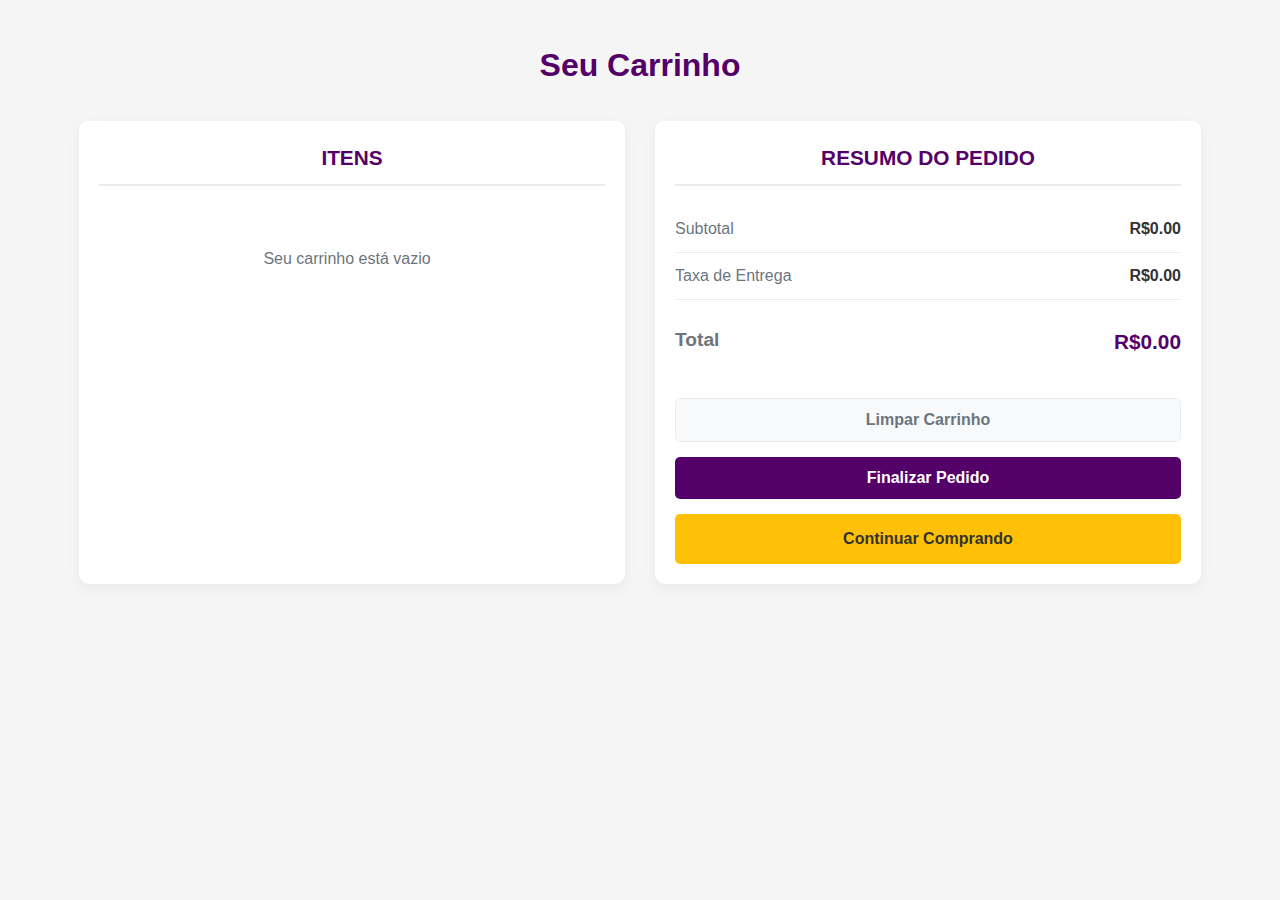
<file: carrinho.html>
<!DOCTYPE html>
<html lang="pt-br">

<head>
    <meta charset="UTF-8">
    <meta name="viewport" content="width=device-width, initial-scale=1.0">
    <title>Carrinho - Fox Açaí</title>
    <link rel="stylesheet" href="/css/style.css">
    <style>
        :root {
            --primary-color: rgb(84, 0, 105);
            --secondary-color: #f8f9fa;
            --accent-color: #ffc107;
            --text-color: #333;
            --gray-color: #6c757d;
            --light-gray: #e9ecef;
        }

        * {
            margin: 0;
            padding: 0;
            box-sizing: border-box;
            font-family: 'Segoe UI', Tahoma, Geneva, Verdana, sans-serif;
        }

        body {
            background-color: #f5f5f5;
            color: var(--text-color);
            line-height: 1.6;
        }

        .container {
            max-width: 1200px;
            margin: 0 auto;
            padding: 0 15px;
        }

        /* Header */
        .cart-header {
            background-color: white;
            box-shadow: 0 2px 10px rgba(0, 0, 0, 0.1);
            padding: 15px 0;
            position: sticky;
            top: 0;
            z-index: 1000;
        }

        .header-content {
            display: flex;
            justify-content: space-between;
            align-items: center;
        }

        .logo {
            font-size: 1.5rem;
            font-weight: bold;
            color: var(--primary-color);
            text-decoration: none;
        }

        .logo img {
            height: 50px;
        }

        .nav-links {
            display: flex;
            gap: 20px;
        }

        .nav-links a {
            color: var(--text-color);
            text-decoration: none;
            font-weight: 500;
            padding: 5px 10px;
            border-radius: 4px;
            transition: all 0.3s ease;
        }

        .nav-links a:hover {
            background-color: var(--light-gray);
        }

        .nav-links .active {
            color: var(--primary-color);
            background-color: rgba(84, 0, 105, 0.1);
        }

        /* Cart Page */
        .cart-page {
            padding: 40px 0;
            min-height: calc(100vh - 150px);
        }

        .cart-title {
            text-align: center;
            margin-bottom: 30px;
            color: var(--primary-color);
            font-size: 2rem;
        }

        .cart-container {
            display: flex;
            flex-wrap: wrap;
            gap: 30px;
        }

        .cart-items-section {
            flex: 1;
            min-width: 300px;
            background: white;
            border-radius: 10px;
            box-shadow: 0 5px 15px rgba(0, 0, 0, 0.05);
            padding: 20px;
        }

        .cart-summary-section {
            flex: 1;
            min-width: 300px;
            background: white;
            border-radius: 10px;
            box-shadow: 0 5px 15px rgba(0, 0, 0, 0.05);
            padding: 20px;
        }

        .section-title {
            font-size: 1.3rem;
            margin-bottom: 20px;
            padding-bottom: 10px;
            border-bottom: 2px solid var(--light-gray);
            color: var(--primary-color);
        }

        /* Cart Items */
        .cart-items {
            max-height: 400px;
            overflow-y: auto;
            padding-right: 10px;
        }

        .cart-item {
            display: flex;
            justify-content: space-between;
            padding: 15px 0;
            border-bottom: 1px solid var(--light-gray);
        }

        .cart-item:last-child {
            border-bottom: none;
        }

        .item-info {
            flex: 1;
        }

        .item-name {
            font-weight: 600;
            margin-bottom: 5px;
        }

        .item-size {
            color: var(--gray-color);
            font-size: 0.9rem;
            margin-bottom: 5px;
        }

        .item-description {
            font-size: 0.9rem;
            color: var(--gray-color);
            margin-top: 5px;
            white-space: pre-wrap;
        }

        .item-right {
            display: flex;
            flex-direction: column;
            align-items: flex-end;
        }

        .item-price {
            font-weight: 600;
            color: var(--primary-color);
            margin-bottom: 10px;
        }

        .item-remove {
            background: none;
            border: none;
            color: #dc3545;
            cursor: pointer;
            font-size: 1.2rem;
            width: 30px;
            height: 30px;
            display: flex;
            align-items: center;
            justify-content: center;
            border-radius: 50%;
            transition: all 0.3s ease;
        }

        .item-remove:hover {
            background-color: rgba(220, 53, 69, 0.1);
        }

        .empty-cart {
            text-align: center;
            padding: 40px 0;
            color: var(--gray-color);
        }

        /* Cart Summary */
        .summary-row {
            display: flex;
            justify-content: space-between;
            padding: 10px 0;
            border-bottom: 1px solid var(--light-gray);
        }

        .summary-row:last-child {
            border-bottom: none;
            font-weight: 700;
            font-size: 1.2rem;
            margin-top: 10px;
            padding-top: 15px;
        }

        .summary-label {
            color: var(--gray-color);
        }

        .summary-value {
            font-weight: 600;
        }

        .total-price {
            color: var(--primary-color);
            font-size: 1.3rem;
        }

        .cart-actions {
            margin-top: 30px;
            display: flex;
            flex-direction: column;
            gap: 15px;
        }

        .action-btn {
            padding: 12px 20px;
            border: none;
            border-radius: 5px;
            font-weight: 600;
            font-size: 1rem;
            cursor: pointer;
            transition: all 0.3s ease;
            text-align: center;
            text-decoration: none;
        }

        .clear-cart {
            background-color: #f8f9fa;
            color: var(--gray-color);
            border: 1px solid var(--light-gray);
        }

        .clear-cart:hover {
            background-color: #e9ecef;
        }

        .checkout {
            background-color: var(--primary-color);
            color: white;
        }

        .checkout:hover {
            background-color: rgb(64, 0, 80);
        }

        .continue-shopping {
            background-color: var(--accent-color);
            color: var(--text-color);
        }

        .continue-shopping:hover {
            background-color: #e0a800;
        }

        /* Modal de informações do cliente */
        .customer-info-modal {
            position: fixed;
            top: 0;
            left: 0;
            width: 100%;
            height: 100%;
            background-color: rgba(0, 0, 0, 0.5);
            display: flex;
            justify-content: center;
            align-items: center;
            z-index: 2000;
            display: none;
        }

        .customer-info-modal.active {
            display: flex;
        }

        .customer-info-content {
            background-color: white;
            padding: 30px;
            border-radius: 10px;
            width: 90%;
            max-width: 500px;
            max-height: 90vh;
            overflow-y: auto;
            position: relative;
        }

        .customer-info-header {
            display: flex;
            justify-content: space-between;
            align-items: center;
            margin-bottom: 20px;
        }

        .customer-info-header h3 {
            color: var(--primary-color);
            margin: 0;
        }

        .close-customer-info {
            font-size: 24px;
            cursor: pointer;
            color: var(--gray-color);
        }

        .form-group {
            margin-bottom: 20px;
        }

        .form-group label {
            display: block;
            margin-bottom: 8px;
            font-weight: 500;
        }

        .form-group input,
        .form-group select,
        .form-group textarea {
            width: 100%;
            padding: 12px;
            border: 1px solid #ddd;
            border-radius: 5px;
            font-size: 1rem;
        }

        .form-group textarea {
            min-height: 100px;
            resize: vertical;
        }

        .payment-options {
            display: flex;
            flex-wrap: wrap;
            gap: 15px;
            margin-top: 10px;
        }

        .payment-options label {
            display: flex;
            align-items: center;
            gap: 5px;
            font-weight: normal;
        }

        .order-type-options {
            display: flex;
            gap: 10px;
            margin-top: 5px;
        }

        .order-type-btn {
            flex: 1;
            padding: 10px;
            border: 2px solid #ddd;
            background-color: #f9f9f9;
            border-radius: 5px;
            cursor: pointer;
            font-weight: bold;
            text-align: center;
            transition: all 0.3s ease;
        }

        .order-type-btn.active {
            background-color: var(--primary-color);
            color: white;
            border-color: var(--primary-color);
        }

        .order-type-btn.delivery-active {
            background-color: rgb(84, 0, 105);
            color: white;
            border-color: rgb(84, 0, 105);
        }

        .order-type-btn.pickup-active {
            background-color: rgb(84, 0, 105);
            color: white;
            border-color: rgb(84, 0, 105);
        }

        .submit-btn {
            background-color: var(--primary-color);
            color: white;
            border: none;
            padding: 12px 20px;
            border-radius: 5px;
            font-size: 1rem;
            font-weight: 600;
            cursor: pointer;
            width: 100%;
            transition: all 0.3s ease;
        }

        .submit-btn:hover {
            background-color: rgb(64, 0, 80);
        }

        .overlay {
            position: fixed;
            top: 0;
            left: 0;
            width: 100%;
            height: 100%;
            background-color: rgba(0, 0, 0, 0.5);
            display: none;
            z-index: 1500;
        }

        .overlay.active {
            display: block;
        }

        /* Footer */
        .cart-footer {
            background-color: white;
            padding: 20px 0;
            text-align: center;
            border-top: 1px solid var(--light-gray);
            margin-top: 40px;
        }

        .footer-content {
            color: var(--gray-color);
            font-size: 0.9rem;
        }

        /* Responsividade */
        @media (max-width: 768px) {
            .cart-container {
                flex-direction: column;
            }

            .cart-items-section,
            .cart-summary-section {
                width: 100%;
            }

            .header-content {
                flex-direction: column;
                gap: 15px;
            }

            .nav-links {
                justify-content: center;
            }
        }
    </style>
</head>

<body>

    <!-- Cart Page -->
    <main class="cart-page">
        <div class="container">
            <h1 class="cart-title">Seu Carrinho</h1>

            <div class="cart-container">
                <!-- Seção de Itens -->
                <section class="cart-items-section">
                    <h2 class="section-title">Itens</h2>
                    <div class="cart-items">
                        <!-- Itens serão renderizados dinamicamente aqui -->
                    </div>
                </section>

                <!-- Seção de Resumo -->
                <section class="cart-summary-section">
                    <h2 class="section-title">Resumo do Pedido</h2>

                    <div class="summary-details">
                        <div class="summary-row">
                            <span class="summary-label">Subtotal</span>
                            <span class="summary-value" id="subtotal">R$0,00</span>
                        </div>
                        <div class="summary-row">
                            <span class="summary-label">Taxa de Entrega</span>
                            <span class="summary-value" id="delivery-fee">R$0,00</span>
                        </div>
                        <div class="summary-row">
                            <span class="summary-label">Total</span>
                            <span class="summary-value total-price" id="total">R$0,00</span>
                        </div>
                    </div>

                    <div class="cart-actions">
                        <button class="action-btn clear-cart">Limpar Carrinho</button>
                        <button class="action-btn checkout">Finalizar Pedido</button>
                        <a href="index.html" class="action-btn continue-shopping">Continuar Comprando</a>
                    </div>
                </section>
            </div>
        </div>
    </main>

    <!-- Modal de Informações do Cliente -->
    <div class="customer-info-modal">
        <div class="customer-info-content">
            <div class="customer-info-header">
                <h3 id="info-modal-title">INFORMAÇÕES PARA ENTREGA</h3>
                <span class="close-customer-info">&times;</span>
            </div>

            <form id="customer-info-form">
                <!-- Tipo de Pedido -->
                <div class="form-group">
                    <label>Tipo de Pedido</label>
                    <div class="order-type-options">
                        <button type="button" class="order-type-btn active delivery-active"
                            data-type="delivery">Entrega</button>
                        <button type="button" class="order-type-btn" data-type="pickup">Retirada</button>
                    </div>
                </div>

                <!-- Campos para Entrega -->
                <div id="delivery-fields">
                    <div class="form-group">
                        <label for="customer-address">Endereço Completo</label>
                        <input type="text" id="customer-address" required>
                    </div>

                    <div class="form-group">
                        <label for="customer-neighborhood">Bairro</label>
                        <input type="text" id="customer-neighborhood" required>
                    </div>

                    <div class="form-group">
                        <label>Local de Entrega</label>
                        <div class="payment-entrega">
                            <label><input type="radio" name="entrega" value="Macau" required> Macau</label>
                            <label><input type="radio" name="entrega" value="I ilha"> I ilha</label>
                            <label><input type="radio" name="entrega" value="II ilha"> II ilha</label>
                        </div>
                    </div>
                </div>

                <!-- Informações Gerais -->
                <div class="form-group">
                    <label for="customer-name">Nome Completo</label>
                    <input type="text" id="customer-name" required>
                </div>

                <div class="form-group">
                    <label for="customer-phone">Telefone</label>
                    <input type="tel" id="customer-phone" required>
                </div>

                <div class="form-group">
                    <label>Forma de Pagamento</label>
                    <div class="payment-options">
                        <label><input type="radio" name="payment" value="Dinheiro" required> Dinheiro</label>
                        <label><input type="radio" name="payment" value="Pix"> Pix</label>
                        <label><input type="radio" name="payment" value="Cartão de Crédito"> Cartão de Crédito</label>
                        <label><input type="radio" name="payment" value="Cartão de Débito"> Cartão de Débito</label>
                    </div>
                </div>

                <div class="form-group">
                    <label for="customer-notes">Observações</label>
                    <textarea id="customer-notes"></textarea>
                </div>

                <button type="submit" class="submit-btn">Enviar Pedido via WhatsApp</button>
            </form>
        </div>
    </div>

    </body>
    <script src="/js/script.js"></script>
    <script>
        document.addEventListener('DOMContentLoaded', function () {
            // Elementos da página
            const cartItemsContainer = document.querySelector('.cart-items');
            const subtotalElement = document.getElementById('subtotal');
            const deliveryFeeElement = document.getElementById('delivery-fee');
            const totalElement = document.getElementById('total');
            const clearCartBtn = document.querySelector('.clear-cart');
            const checkoutBtn = document.querySelector('.checkout');
            const customerInfoModal = document.querySelector('.customer-info-modal');
            const closeCustomerInfo = document.querySelector('.close-customer-info');
            const overlay = document.querySelector('.overlay');
            const customerInfoForm = document.getElementById('customer-info-form');
            const infoModalTitle = document.getElementById('info-modal-title');
            const deliveryFields = document.getElementById('delivery-fields');
            const orderTypeButtons = document.querySelectorAll('.order-type-btn');

            // Dados do carrinho
            let cart = JSON.parse(localStorage.getItem('cart')) || [];
            let deliveryFee = 0;
            let orderType = 'delivery'; // Padrão: entrega

            // Renderizar itens do carrinho
            renderCartItems();
            updateCartTotals();

            // Limpar carrinho
            clearCartBtn.addEventListener('click', function () {
                cart = [];
                deliveryFee = 0;
                saveCart();
                renderCartItems();
                updateCartTotals();
            });

            // Finalizar pedido
            checkoutBtn.addEventListener('click', function () {
                if (cart.length === 0) {
                    alert('Seu carrinho está vazio!');
                    return;
                }

                // Mostrar modal de informações do cliente
                customerInfoModal.classList.add('active');
                overlay.classList.add('active');
                setOrderType('delivery');
            });

            // Fechar modal de informações
            closeCustomerInfo.addEventListener('click', function () {
                customerInfoModal.classList.remove('active');
                overlay.classList.remove('active');
            });

            overlay.addEventListener('click', function () {
                customerInfoModal.classList.remove('active');
                overlay.classList.remove('active');
            });

            // Botões de tipo de pedido
            orderTypeButtons.forEach(button => {
                button.addEventListener('click', function () {
                    const type = this.getAttribute('data-type');
                    setOrderType(type);
                });
            });

            // Envio do formulário
            customerInfoForm.addEventListener('submit', function (e) {
                e.preventDefault();
                processCheckout();
            });

            // Funções auxiliares
            function renderCartItems() {
                cartItemsContainer.innerHTML = '';

                if (cart.length === 0) {
                    cartItemsContainer.innerHTML = '<p class="empty-cart">Seu carrinho está vazio</p>';
                    return;
                }

                cart.forEach((item, index) => {
                    const cartItem = document.createElement('div');
                    cartItem.classList.add('cart-item');

                    cartItem.innerHTML = `
                        <div class="item-info">
                            <div class="item-name">${item.name}</div>
                            ${item.size ? `<div class="item-size">${item.size}</div>` : ''}
                            ${item.description ? `<div class="item-description">${item.description}</div>` : ''}
                        </div>
                        <div class="item-right">
                            <div class="item-price">R$${item.price.toFixed(2)}</div>
                            <button class="item-remove" data-index="${index}">&times;</button>
                        </div>
                    `;

                    cartItemsContainer.appendChild(cartItem);
                });

                // Adiciona eventos de remoção
                document.querySelectorAll('.item-remove').forEach(button => {
                    button.addEventListener('click', function () {
                        const index = parseInt(this.getAttribute('data-index'));
                        cart.splice(index, 1);
                        saveCart();
                        renderCartItems();
                        updateCartTotals();
                    });
                });
            }

            function updateCartTotals() {
                const subtotal = cart.reduce((sum, item) => sum + item.price, 0);

                // Verifica se há combo da madrugada no carrinho
                const hasMadrugadaCombo = cart.some(item =>
                    item.name.includes("Combo Madrugadão") ||
                    item.name.includes("Combo Casal") ||
                    item.name.includes("Combo Família")
                );

                // Atualiza taxa de entrega
                deliveryFee = 0;
                if (orderType === 'delivery' && !hasMadrugadaCombo) {
                    const deliveryOption = document.querySelector('input[name="entrega"]:checked');
                    if (deliveryOption && deliveryOption.value === "II ilha") {
                        deliveryFee = 10;
                    }
                }

                const total = subtotal + deliveryFee;

                subtotalElement.textContent = `R$${subtotal.toFixed(2)}`;
                deliveryFeeElement.textContent = `R$${deliveryFee.toFixed(2)}`;
                totalElement.textContent = `R$${total.toFixed(2)}`;
            }

            function setOrderType(type) {
                orderType = type;

                // Atualiza botões
                orderTypeButtons.forEach(btn => {
                    btn.classList.remove('active', 'delivery-active', 'pickup-active');
                });

                const activeButton = document.querySelector(`.order-type-btn[data-type="${type}"]`);
                activeButton.classList.add('active');

                if (type === 'delivery') {
                    activeButton.classList.add('delivery-active');
                    deliveryFields.style.display = 'block';
                    infoModalTitle.textContent = 'INFORMAÇÕES PARA ENTREGA';
                } else {
                    activeButton.classList.add('pickup-active');
                    deliveryFields.style.display = 'none';
                    infoModalTitle.textContent = 'INFORMAÇÕES PARA RETIRADA';
                }

                updateCartTotals();
            }

            function processCheckout() {
                // Obter informações do formulário
                const name = document.getElementById('customer-name').value;
                const phone = document.getElementById('customer-phone').value;
                let address = "";
                let neighborhood = "";
                let deliveryOption = "";
                const payment = document.querySelector('input[name="payment"]:checked').value;
                const notes = document.getElementById('customer-notes').value;

                if (orderType === 'delivery') {
                    address = document.getElementById('customer-address').value;
                    neighborhood = document.getElementById('customer-neighborhood').value;
                    deliveryOption = document.querySelector('input[name="entrega"]:checked').value;
                } else {
                    address = "Retirada";
                    neighborhood = "Retirada";
                    deliveryOption = "Retirada";
                }

                // Calcular total
                const subtotal = cart.reduce((sum, item) => sum + item.price, 0);
                const total = subtotal + deliveryFee;

                // Preparar mensagem para WhatsApp
                const phoneNumber = "5584996720476";
                let message = `*NOVO PEDIDO - FOX AÇAÍ*\n`;
                message += `Quero meu açaí! Faço meu pedido pelo site foxacai.com.br e conto com seu atendimento especial!\n\n`;
                message += `*Cliente:* ${name}\n`;
                message += `*Telefone:* ${phone}\n`;

                if (orderType === 'delivery') {
                    message += `*Endereço:* ${address}\n`;
                    message += `*Bairro:* ${neighborhood}\n`;
                    message += `*Local de Entrega:* ${deliveryOption}\n`;
                } else {
                    message += `*Tipo de pedido:* Retirada\n`;
                }

                message += `*Forma de Pagamento:* ${payment}\n\n`;
                message += `*ITENS DO PEDIDO:*\n\n`;

                cart.forEach((item, index) => {
                    message += `*${index + 1}. ${item.name} ${item.size ? `(${item.size})` : ''}* - R$${item.price.toFixed(2)}\n`;
                    if (item.description) {
                        message += `${item.description}\n`;
                    }
                    message += "\n";
                });

                // Adicionar taxa de entrega à mensagem
                if (deliveryFee > 0) {
                    message += `*Taxa de entrega: R$${deliveryFee.toFixed(2)}*\n`;
                } else if (orderType === 'delivery') {
                    message += `*Taxa de entrega: GRÁTIS*\n`;
                }

                message += `*Subtotal: R$${subtotal.toFixed(2)}*\n`;
                message += `*TOTAL: R$${total.toFixed(2)}*\n\n`;

                if (notes.trim() !== '') {
                    message += `*Observações:* ${notes}\n\n`;
                }

                message += `*Obrigado pelo pedido!*`;

                // Fechar modal
                customerInfoModal.classList.remove('active');
                overlay.classList.remove('active');

                // Limpar formulário
                customerInfoForm.reset();

                // Resetar tipo de pedido para entrega
                setOrderType('delivery');

                // Limpar carrinho
                cart = [];
                deliveryFee = 0;
                saveCart();
                renderCartItems();
                updateCartTotals();

                // Abrir WhatsApp
                const encodedMessage = encodeURIComponent(message);
                window.open(`https://wa.me/${phoneNumber}?text=${encodedMessage}`, '_blank');
            }

            function saveCart() {
                localStorage.setItem('cart', JSON.stringify(cart));
            }
        });
    </script>


</html>
</file>
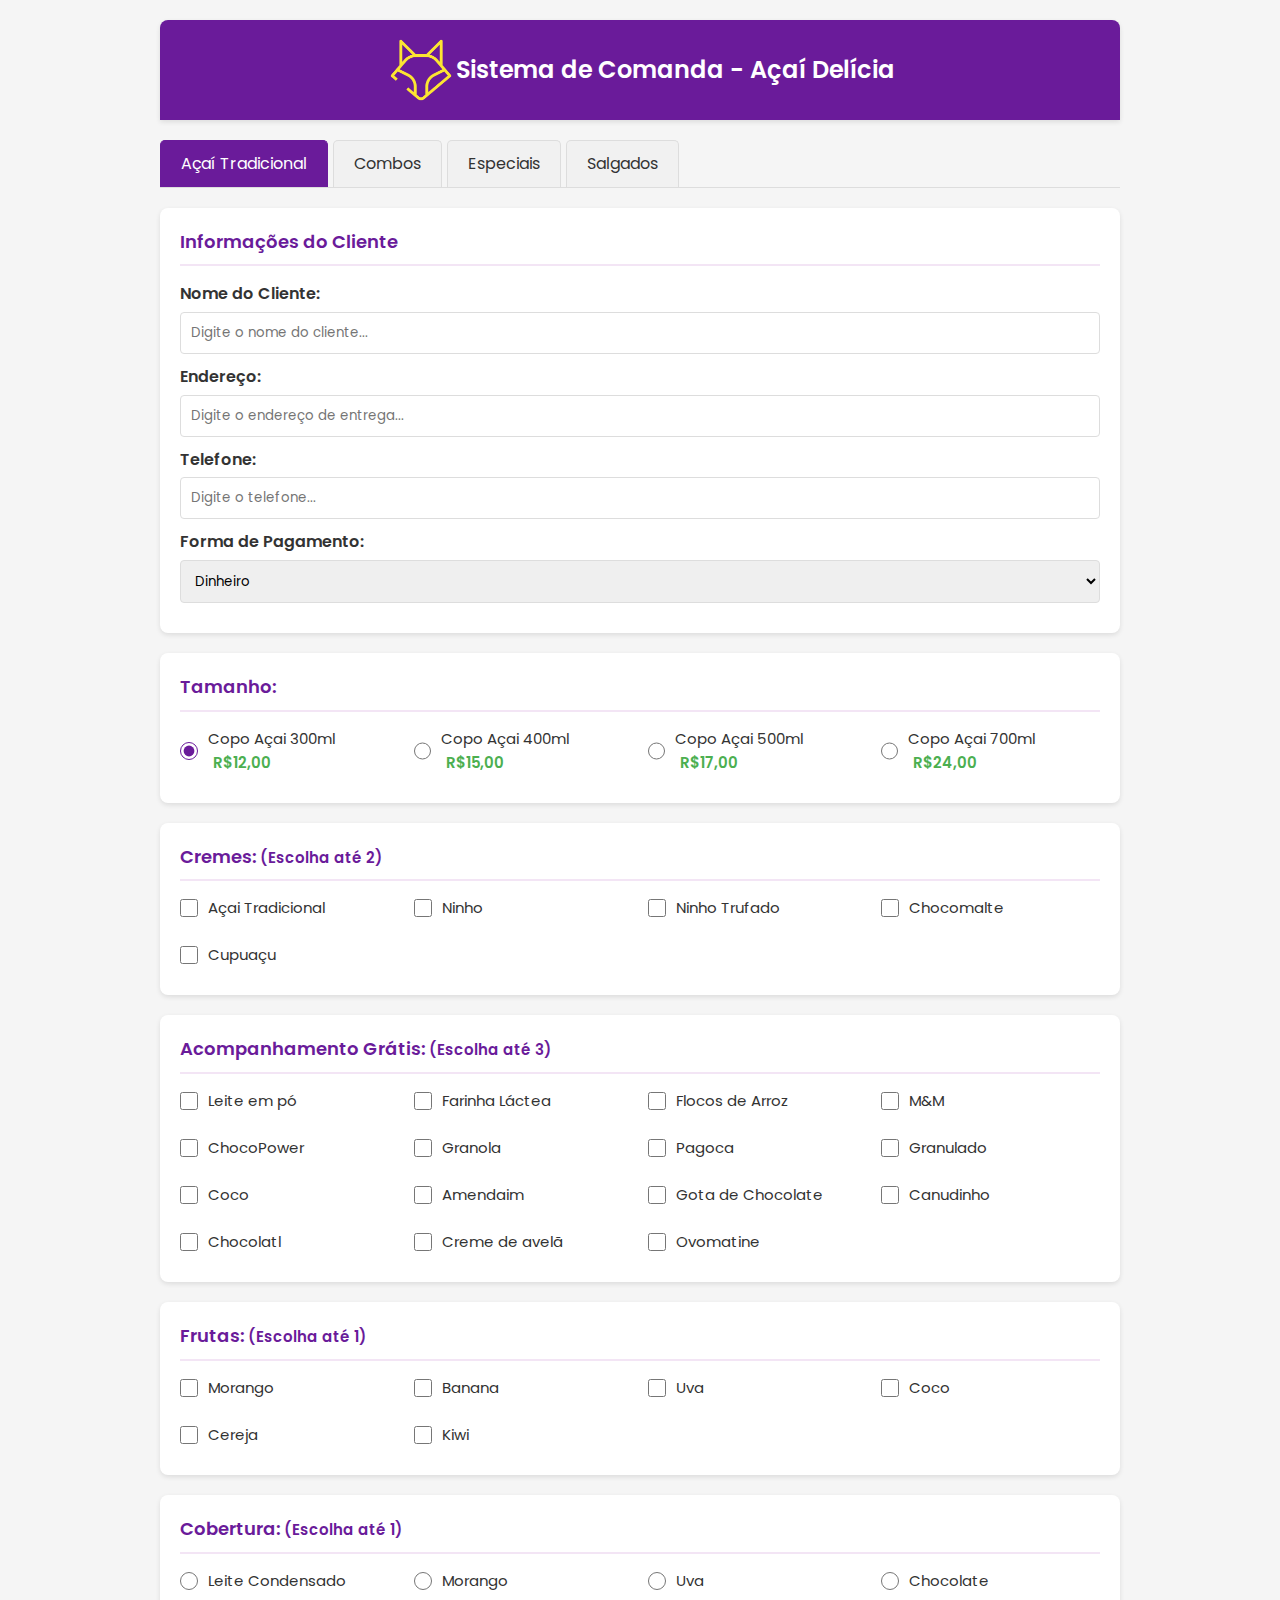
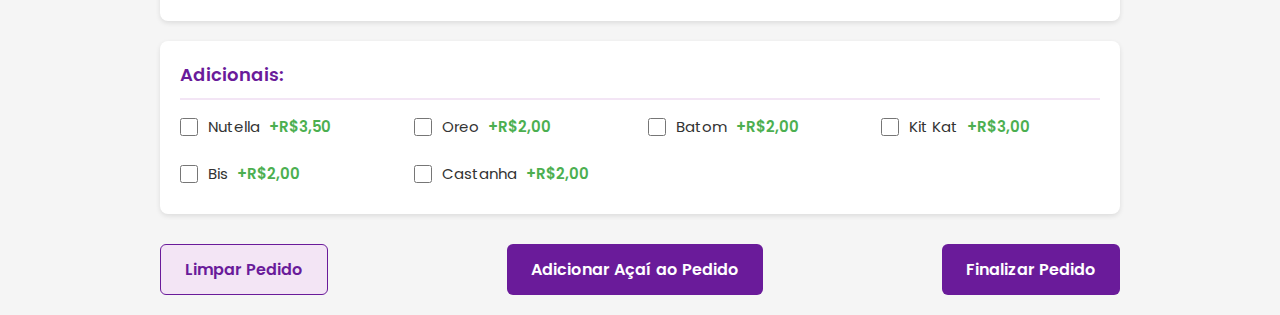
<file: comanda.html>
<!DOCTYPE html>
<html lang="pt-BR">

<head>
    <meta charset="UTF-8">
    <meta name="viewport" content="width=device-width, initial-scale=1.0">
    <title>Comanda - FoxAçaí</title>
    <link rel="icon" href="imagens/1.png" type="icon">
    <style>
        @import url('https://fonts.googleapis.com/css2?family=Poppins:ital,wght@0,100;0,200;0,300;0,400;0,500;0,600;0,700;0,800;0,900;1,100;1,200;1,300;1,400;1,500;1,600;1,700;1,800;1,900&display=swap');

        :root {
            --primary: #6a1b9a;
            --secondary: #9c27b0;
            --light: #f3e5f5;
            --dark: #4a148c;
            --success: #4caf50;
            --warning: #ff9800;
            --danger: #f44336;
            --white: #ffffff;
            --text: #333333;
        }

        * {
            margin: 0;
            padding: 0;
            box-sizing: border-box;
            font-family: 'Poppins', sans-serif;
        }

        body {
            background-color: #f5f5f5;
            color: var(--text);
            line-height: 1.6;
        }

        .container {
            max-width: 1000px;
            margin: 0 auto;
            padding: 20px;
        }

        header {
            background-color: var(--primary);
            color: var(--white);
            padding: 15px 0;
            text-align: center;
            border-radius: 8px 8px 0 0;
            margin-bottom: 20px;
            box-shadow: 0 2px 5px rgba(0, 0, 0, 0.1);
            display: flex;
            justify-content: center;
            align-items: center;
        }

        header img{
            width: 70px;
        }

        h1 {
            font-size: 24px;
            font-weight: 600;
        }

        .order-section {
            background-color: var(--white);
            border-radius: 8px;
            padding: 20px;
            margin-bottom: 20px;
            box-shadow: 0 2px 5px rgba(0, 0, 0, 0.1);
        }

        .section-title {
            color: var(--primary);
            margin-bottom: 15px;
            padding-bottom: 8px;
            border-bottom: 2px solid var(--light);
            font-size: 18px;
            font-weight: 600;
        }

        .options-grid {
            display: grid;
            grid-template-columns: repeat(auto-fill, minmax(200px, 1fr));
            gap: 15px;
        }

        .option-item {
            display: flex;
            align-items: center;
            margin-bottom: 8px;
        }

        .option-item input[type="checkbox"],
        .option-item input[type="radio"] {
            margin-right: 10px;
            width: 18px;
            height: 18px;
            accent-color: var(--primary);
        }

        .option-item label {
            font-size: 15px;
            cursor: pointer;
            flex-grow: 1;
        }

        .price-tag {
            color: var(--success);
            font-weight: 600;
            margin-left: 5px;
        }

        .divider {
            height: 1px;
            background-color: #eee;
            margin: 15px 0;
        }

        .actions {
            display: flex;
            justify-content: space-between;
            margin-top: 30px;
        }

        .btn {
            padding: 12px 24px;
            border: none;
            border-radius: 6px;
            font-size: 16px;
            font-weight: 600;
            cursor: pointer;
            transition: all 0.3s ease;
        }

        .btn-primary {
            background-color: var(--primary);
            color: var(--white);
        }

        .btn-primary:hover {
            background-color: var(--secondary);
        }

        .btn-secondary {
            background-color: var(--light);
            color: var(--primary);
            border: 1px solid var(--primary);
        }

        .btn-secondary:hover {
            background-color: var(--white);
        }

        .btn-danger {
            background-color: var(--danger);
            color: var(--white);
        }

        .btn-danger:hover {
            background-color: #e53935;
        }

        .order-summary {
            background-color: var(--white);
            border-radius: 8px;
            padding: 20px;
            margin-top: 30px;
            box-shadow: 0 2px 5px rgba(0, 0, 0, 0.1);
            display: none;
        }

        .summary-title {
            color: var(--primary);
            margin-bottom: 15px;
            font-size: 20px;
            font-weight: 600;
            text-align: center;
        }

        .summary-content {
            margin-bottom: 20px;
        }

        .summary-item {
            margin-bottom: 8px;
            display: flex;
            justify-content: space-between;
            position: relative;
        }

        .remove-item {
            position: absolute;
            right: -25px;
            top: 50%;
            transform: translateY(-50%);
            color: var(--danger);
            cursor: pointer;
            font-weight: bold;
            font-size: 18px;
        }

        .summary-item strong {
            color: var(--primary);
        }

        .total {
            font-size: 18px;
            font-weight: 600;
            color: var(--primary);
            text-align: right;
            margin-top: 15px;
            padding-top: 15px;
            border-top: 2px dashed var(--light);
        }

        .print-only {
            display: none;
        }

        .combo-section {
            border: 2px solid var(--primary);
            border-radius: 8px;
            padding: 15px;
            margin-bottom: 20px;
        }

        .combo-header {
            display: flex;
            justify-content: space-between;
            margin-bottom: 10px;
        }

        .combo-title {
            font-weight: bold;
            color: var(--primary);
            font-size: 18px;
        }

        .combo-price {
            font-weight: bold;
            color: var(--success);
            font-size: 18px;
        }

        .combo-description {
            font-style: italic;
            margin-bottom: 10px;
            color: #666;
        }

        .add-combo-btn {
            background-color: #4a148c;
            color: white;
            border: none;
            padding: 8px 15px;
            border-radius: 4px;
            cursor: pointer;
            margin-top: 10px;
            font-weight: bold;
            width: 100%;
        }

        .add-combo-btn:hover {
            background-color: #56019b;
        }

        .add-especial-btn {
            background-color: #4a148c;
            color: white;
            border: none;
            padding: 8px 15px;
            border-radius: 4px;
            cursor: pointer;
            margin-top: 10px;
            font-weight: bold;
            width: 200px;
        }

        .add-especial-btn:hover {
            background-color: #56019b;
        }

        .tab-container {
            display: flex;
            margin-bottom: 20px;
            border-bottom: 1px solid #ddd;
        }

        .tab {
            padding: 10px 20px;
            cursor: pointer;
            background-color: #f1f1f1;
            border: 1px solid #ddd;
            border-bottom: none;
            border-radius: 5px 5px 0 0;
            margin-right: 5px;
        }

        .tab.active {
            background-color: var(--primary);
            color: white;
            border-color: var(--primary);
        }

        .tab-content {
            display: none;
        }

        .tab-content.active {
            display: block;
        }

        .especial-item {
            margin-bottom: 15px;
        }

        .especial-name {
            font-weight: bold;
            color: var(--primary);
            font-size: 16px;
        }

        .especial-desc {
            color: #666;
            margin-bottom: 5px;
        }

        .especial-price {
            font-weight: bold;
            color: var(--success);
        }

        .client-info {
            margin-bottom: 20px;
        }

        .client-info input,
        .client-info select {
            width: 100%;
            padding: 10px;
            margin-bottom: 10px;
            border: 1px solid #ddd;
            border-radius: 4px;
            outline: none;
        }

        .client-info label {
            display: block;
            margin-bottom: 5px;
            font-weight: 600;
        }

        /* Modal styles */
        .modal {
            display: none;
            position: fixed;
            z-index: 100;
            left: 0;
            top: 0;
            width: 100%;
            height: 100%;
            overflow: auto;
            background-color: rgba(0, 0, 0, 0.4);
        }

        .modal-content {
            background-color: #fefefe;
            margin: 10% auto;
            padding: 20px;
            border: 1px solid #888;
            border-radius: 8px;
            width: 80%;
            max-width: 600px;
            max-height: 80vh;
            overflow-y: auto;
        }

        .close-modal {
            color: #aaa;
            float: right;
            font-size: 28px;
            font-weight: bold;
            cursor: pointer;
        }

        .close-modal:hover {
            color: black;
        }

        .modal-title {
            color: var(--primary);
            margin-bottom: 15px;
        }

        .modal-acai-form {
            margin-bottom: 20px;
            padding: 15px;
            background-color: #f9f9f9;
            border-radius: 8px;
        }

        .modal-actions {
            display: flex;
            justify-content: flex-end;
            margin-top: 20px;
        }

        @media print {
            body * {
                visibility: hidden;
            }

            .order-summary,
            .order-summary * {
                visibility: visible;
            }

            .order-summary {
                position: absolute;
                left: 0;
                top: 0;
                width: 100%;
                height: 100%;
                background-color: white;
                border: none;
                box-shadow: none;
            }

            .no-print {
                display: none;
            }

            .print-only {
                display: block;
                text-align: center;
                margin-bottom: 20px;
                font-size: 24px;
                font-weight: bold;
                color: var(--primary);
            }

            .remove-item {
                display: none;
            }
        }

        @media (max-width: 768px) {
            .options-grid {
                grid-template-columns: 1fr;
            }

            .actions {
                flex-direction: column;
                gap: 10px;
            }

            .btn {
                width: 100%;
            }

            .tab-container {
                flex-wrap: wrap;
            }

            .tab {
                margin-bottom: 5px;
            }

            .modal-content {
                width: 95%;
                margin: 20% auto;
            }
        }

        /* Toast notification */
        .toast {
            position: fixed;
            top: 20px;
            right: 20px;
            background-color: var(--success);
            color: white;
            padding: 15px 25px;
            border-radius: 4px;
            box-shadow: 0 4px 12px rgba(0, 0, 0, 0.15);
            z-index: 1000;
            display: none;
            animation: fadeIn 0.5s, fadeOut 0.5s 2.5s;
        }

        @keyframes fadeIn {
            from {
                opacity: 0;
                transform: translateY(-20px);
            }

            to {
                opacity: 1;
                transform: translateY(0);
            }
        }

        @keyframes fadeOut {
            from {
                opacity: 1;
                transform: translateY(0);
            }

            to {
                opacity: 0;
                transform: translateY(-20px);
            }
        }
    </style>
</head>

<body>
    <div class="container">
        <header>
            <img src="imagens/2.png" alt="">
            <h1>Sistema de Comanda - Açaí Delícia</h1>
        </header>

        <div class="tab-container">
            <div class="tab active" data-tab="acai">Açaí Tradicional</div>
            <div class="tab" data-tab="combos">Combos</div>
            <div class="tab" data-tab="especiais">Especiais</div>
            <div class="tab" data-tab="salgados">Salgados</div>
        </div>

        <!-- Client Information -->
        <div class="order-section client-info no-print">
            <h2 class="section-title">Informações do Cliente</h2>
            <div>
                <label for="client-name">Nome do Cliente:</label>
                <input type="text" id="client-name" placeholder="Digite o nome do cliente...">
            </div>
            <div>
                <label for="client-address">Endereço:</label>
                <input type="text" id="client-address" placeholder="Digite o endereço de entrega...">
            </div>
            <div>
                <label for="client-phone">Telefone:</label>
                <input type="text" id="client-phone" placeholder="Digite o telefone...">
            </div>
            <div>
                <label for="payment-method">Forma de Pagamento:</label>
                <select id="payment-method">
                    <option value="Dinheiro">Dinheiro</option>
                    <option value="Cartão de Crédito">Cartão de Crédito</option>
                    <option value="Cartão de Débito">Cartão de Débito</option>
                    <option value="PIX">PIX</option>
                </select>
            </div>
        </div>

        <!-- Açaí Tradicional Tab -->
        <div id="acai" class="tab-content active">
            <div class="order-section">
                <h2 class="section-title">Tamanho:</h2>
                <div class="options-grid">
                    <div class="option-item">
                        <input type="radio" id="size-300" name="size" value="Copo Açai 300ml" checked
                            data-price="12.00">
                        <label for="size-300">Copo Açai 300ml <span class="price-tag">R$12,00</span></label>
                    </div>
                    <div class="option-item">
                        <input type="radio" id="size-400" name="size" value="Copo Açai 400ml" data-price="15.00">
                        <label for="size-400">Copo Açai 400ml <span class="price-tag">R$15,00</span></label>
                    </div>
                    <div class="option-item">
                        <input type="radio" id="size-500" name="size" value="Copo Açai 500ml" data-price="17.00">
                        <label for="size-500">Copo Açai 500ml <span class="price-tag">R$17,00</span></label>
                    </div>
                    <div class="option-item">
                        <input type="radio" id="size-700" name="size" value="Copo Açai 700ml" data-price="24.00">
                        <label for="size-700">Copo Açai 700ml <span class="price-tag">R$24,00</span></label>
                    </div>
                </div>
            </div>

            <div class="order-section">
                <h2 class="section-title">Cremes: <small>(Escolha até 2)</small></h2>
                <div class="options-grid">
                    <div class="option-item">
                        <input type="checkbox" id="cream-1" name="cream" value="Açai Tradicional">
                        <label for="cream-1">Açai Tradicional</label>
                    </div>
                    <div class="option-item">
                        <input type="checkbox" id="cream-2" name="cream" value="Ninho">
                        <label for="cream-2">Ninho</label>
                    </div>
                    <div class="option-item">
                        <input type="checkbox" id="cream-3" name="cream" value="Ninho Trufado">
                        <label for="cream-3">Ninho Trufado</label>
                    </div>
                    <div class="option-item">
                        <input type="checkbox" id="cream-4" name="cream" value="Chocomalte">
                        <label for="cream-4">Chocomalte</label>
                    </div>
                    <div class="option-item">
                        <input type="checkbox" id="cream-5" name="cream" value="Cupuaçu">
                        <label for="cream-5">Cupuaçu</label>
                    </div>
                </div>
            </div>

            <div class="order-section">
                <h2 class="section-title">Acompanhamento Grátis: <small>(Escolha até 3)</small></h2>
                <div class="options-grid">
                    <div class="option-item">
                        <input type="checkbox" id="topping-1" name="topping" value="Leite em pó">
                        <label for="topping-1">Leite em pó</label>
                    </div>
                    <div class="option-item">
                        <input type="checkbox" id="topping-2" name="topping" value="Farinha Láctea">
                        <label for="topping-2">Farinha Láctea</label>
                    </div>
                    <div class="option-item">
                        <input type="checkbox" id="topping-3" name="topping" value="Flocos de Arroz">
                        <label for="topping-3">Flocos de Arroz</label>
                    </div>
                    <div class="option-item">
                        <input type="checkbox" id="topping-4" name="topping" value="M&M">
                        <label for="topping-4">M&M</label>
                    </div>
                    <div class="option-item">
                        <input type="checkbox" id="topping-5" name="topping" value="ChocoPower">
                        <label for="topping-5">ChocoPower</label>
                    </div>
                    <div class="option-item">
                        <input type="checkbox" id="topping-6" name="topping" value="Granola">
                        <label for="topping-6">Granola</label>
                    </div>
                    <div class="option-item">
                        <input type="checkbox" id="topping-7" name="topping" value="Pagoca">
                        <label for="topping-7">Pagoca</label>
                    </div>
                    <div class="option-item">
                        <input type="checkbox" id="topping-8" name="topping" value="Granulado">
                        <label for="topping-8">Granulado</label>
                    </div>
                    <div class="option-item">
                        <input type="checkbox" id="topping-9" name="topping" value="Coco">
                        <label for="topping-9">Coco</label>
                    </div>
                    <div class="option-item">
                        <input type="checkbox" id="topping-10" name="topping" value="Amendaim">
                        <label for="topping-10">Amendaim</label>
                    </div>
                    <div class="option-item">
                        <input type="checkbox" id="topping-11" name="topping" value="Gota de Chocolate">
                        <label for="topping-11">Gota de Chocolate</label>
                    </div>
                    <div class="option-item">
                        <input type="checkbox" id="topping-12" name="topping" value="Canudinho">
                        <label for="topping-12">Canudinho</label>
                    </div>
                    <div class="option-item">
                        <input type="checkbox" id="topping-13" name="topping" value="Chocolatl">
                        <label for="topping-13">Chocolatl</label>
                    </div>
                    <div class="option-item">
                        <input type="checkbox" id="topping-14" name="topping" value="Creme de avelã">
                        <label for="topping-14">Creme de avelã</label>
                    </div>
                    <div class="option-item">
                        <input type="checkbox" id="topping-15" name="topping" value="Ovomatine">
                        <label for="topping-15">Ovomatine</label>
                    </div>
                </div>
            </div>

            <div class="order-section">
                <h2 class="section-title">Frutas: <small>(Escolha até 1)</small></h2>
                <div class="options-grid">
                    <div class="option-item">
                        <input type="checkbox" id="fruit-1" name="fruit" value="Morango">
                        <label for="fruit-1">Morango</label>
                    </div>
                    <div class="option-item">
                        <input type="checkbox" id="fruit-2" name="fruit" value="Banana">
                        <label for="fruit-2">Banana</label>
                    </div>
                    <div class="option-item">
                        <input type="checkbox" id="fruit-3" name="fruit" value="Uva">
                        <label for="fruit-3">Uva</label>
                    </div>
                    <div class="option-item">
                        <input type="checkbox" id="fruit-4" name="fruit" value="Coco">
                        <label for="fruit-4">Coco</label>
                    </div>
                    <div class="option-item">
                        <input type="checkbox" id="fruit-5" name="fruit" value="Cereja">
                        <label for="fruit-5">Cereja</label>
                    </div>
                    <div class="option-item">
                        <input type="checkbox" id="fruit-6" name="fruit" value="Kiwi">
                        <label for="fruit-6">Kiwi</label>
                    </div>
                </div>
            </div>

            <div class="order-section">
                <h2 class="section-title">Cobertura: <small>(Escolha até 1)</small></h2>
                <div class="options-grid">
                    <div class="option-item">
                        <input type="radio" id="topping-16" name="cobertura" value="Leite Condensado">
                        <label for="topping-16">Leite Condensado</label>
                    </div>
                    <div class="option-item">
                        <input type="radio" id="topping-17" name="cobertura" value="Morango">
                        <label for="topping-17">Morango</label>
                    </div>
                    <div class="option-item">
                        <input type="radio" id="topping-18" name="cobertura" value="Uva">
                        <label for="topping-18">Uva</label>
                    </div>
                    <div class="option-item">
                        <input type="radio" id="topping-19" name="cobertura" value="Chocolate">
                        <label for="topping-19">Chocolate</label>
                    </div>
                </div>
            </div>

            <div class="order-section">
                <h2 class="section-title">Adicionais:</h2>
                <div class="options-grid">
                    <div class="option-item">
                        <input type="checkbox" id="extra-1" name="extra" value="Nutella" data-price="3.50">
                        <label for="extra-1">Nutella <span class="price-tag">+R$3,50</span></label>
                    </div>
                    <div class="option-item">
                        <input type="checkbox" id="extra-2" name="extra" value="Oreo" data-price="2.00">
                        <label for="extra-2">Oreo <span class="price-tag">+R$2,00</span></label>
                    </div>
                    <div class="option-item">
                        <input type="checkbox" id="extra-3" name="extra" value="Batom" data-price="2.00">
                        <label for="extra-3">Batom <span class="price-tag">+R$2,00</span></label>
                    </div>
                    <div class="option-item">
                        <input type="checkbox" id="extra-4" name="extra" value="Kit Kat" data-price="3.00">
                        <label for="extra-4">Kit Kat <span class="price-tag">+R$3,00</span></label>
                    </div>
                    <div class="option-item">
                        <input type="checkbox" id="extra-5" name="extra" value="Bis" data-price="2.00">
                        <label for="extra-5">Bis <span class="price-tag">+R$2,00</span></label>
                    </div>
                    <div class="option-item">
                        <input type="checkbox" id="extra-6" name="extra" value="Castanha" data-price="2.00">
                        <label for="extra-6">Castanha <span class="price-tag">+R$2,00</span></label>
                    </div>
                </div>
            </div>
        </div>

        <!-- Combos Tab -->
        <div id="combos" class="tab-content">
            <div class="combo-section">
                <div class="combo-header">
                    <div class="combo-title">Combo Madrugadão</div>
                    <div class="combo-price">R$ 19,90</div>
                </div>
                <div class="combo-description">Copo 330ml + 1 salgado + frete grátis!</div>
                <button class="add-combo-btn" data-combo="Combo Madrugadão" data-price="19.90" data-acai="1"
                    data-salgados="1">Adicionar Combo</button>
            </div>

            <div class="combo-section">
                <div class="combo-header">
                    <div class="combo-title">Combo Casal da Madruga</div>
                    <div class="combo-price">R$ 39,99</div>
                </div>
                <div class="combo-description">2 Copos 400ml + 2 salgados + frete grátis!</div>
                <button class="add-combo-btn" data-combo="Combo Casal da Madruga" data-price="39.99" data-acai="2"
                    data-salgados="2">Adicionar Combo</button>
            </div>

            <div class="combo-section">
                <div class="combo-header">
                    <div class="combo-title">Combo Família ou Amigos</div>
                    <div class="combo-price">R$ 65,99</div>
                </div>
                <div class="combo-description">3 Copos 500ml + 3 salgados + frete grátis!</div>
                <button class="add-combo-btn" data-combo="Combo Família ou Amigos" data-price="65.99" data-acai="3"
                    data-salgados="3">Adicionar Combo</button>
            </div>
        </div>

        <!-- Especiais Tab -->
        <div id="especiais" class="tab-content">
            <div class="order-section">
                <div class="especial-item">
                    <div class="especial-name">ESPECIAL MIX – BOMBOM</div>
                    <div class="especial-desc">Feito com bordo de Nutella, leite Ninho, fundo de bombom, ouro branco
                        picado, opal e cobertura de leite condensado.</div>
                    <div class="especial-price">400ml - R$28,00</div>
                    <button class="add-especial-btn" data-combo="ESPECIAL MIX – BOMBOM (400ml)"
                        data-price="28.00">Adicionar Especial</button>
                </div>
                <hr>

                <div class="especial-item">
                    <div class="especial-name">ESPECIAL FOX – TRUFADO</div>
                    <div class="especial-desc">Feito com bordo de Nutella + opal, creme de Ninho trufado, pedaços de Kit
                        Kat e morango, finalizado com mais nutella e leite em pó.</div>
                    <div class="especial-price">500ml - R$34,00</div>
                    <button class="add-especial-btn" data-combo="ESPECIAL FOX – TRUFADO (500ml)"
                        data-price="34.00">Adicionar Especial</button>
                </div>
                <hr>

                <div class="especial-item">
                    <div class="especial-name">ESPECIAL RAPOSA – CROCANTE</div>
                    <div class="especial-desc">Bordo de doce de leite + acompanhado com ovomatine e pedaços, opal com
                        flocos de arroz, finalizado com amendôas e leite condensado.</div>
                    <div class="especial-price">500ml - R$28,00</div>
                    <button class="add-especial-btn" data-combo="ESPECIAL RAPOSA – CROCANTE (500ml)"
                        data-price="28.00">Adicionar Especial</button>
                </div>
                <hr>
                <div class="especial-item">
                    <div class="especial-name">ESPECIAL ZERO – DO FOX</div>
                    <div class="especial-desc">Açai zero açúcar, morango, banana, granola.</div>
                    <div class="especial-price">400ml - R$20,00</div>
                    <button class="add-especial-btn" data-combo="ESPECIAL ZERO – DO FOX (400ml)"
                        data-price="20.00">Adicionar Especial</button>
                </div>
            </div>
        </div>

        <!-- Salgados Tab -->
        <div id="salgados" class="tab-content">
            <div class="order-section">
                <h2 class="section-title">Salgados:</h2>
                <div class="options-grid">
                    <div class="option-item">
                        <input type="checkbox" id="salgado-1" name="salgado" value="Coxinha" data-price="6.00">
                        <label for="salgado-1">Coxinha <span class="price-tag">R$6,00</span></label>
                    </div>
                    <div class="option-item">
                        <input type="checkbox" id="salgado-2" name="salgado" value="Pastel de forno" data-price="6.00">
                        <label for="salgado-2">Pastel de forno <span class="price-tag">R$6,00</span></label>
                    </div>
                    <div class="option-item">
                        <input type="checkbox" id="salgado-3" name="salgado" value="Empada" data-price="6.00">
                        <label for="salgado-3">Empada <span class="price-tag">R$6,00</span></label>
                    </div>
                </div>
            </div>
        </div>

        <div class="actions">
            <button id="reset-btn" class="btn btn-secondary no-print">Limpar Pedido</button>
            <button id="add-acai-btn" class="btn btn-primary no-print">Adicionar Açaí ao Pedido</button>
            <button id="submit-btn" class="btn btn-primary no-print">Finalizar Pedido</button>
        </div>

        <!-- Order Summary -->
        <div id="order-summary" class="order-summary">
            <div class="print-only">Comanda Açaí Delícia</div>
            <h2 class="summary-title">Pedido #<span id="order-number">0000</span></h2>

            <div class="summary-content">
                <div class="summary-item">
                    <span><strong>Cliente:</strong></span>
                    <span id="summary-client-name">-</span>
                </div>
                <div class="summary-item">
                    <span><strong>Endereço:</strong></span>
                    <span id="summary-client-address">-</span>
                </div>
                <div class="summary-item">
                    <span><strong>Telefone:</strong></span>
                    <span id="summary-client-phone">-</span>
                </div>
                <div class="summary-item">
                    <span><strong>Pagamento:</strong></span>
                    <span id="summary-payment-method">-</span>
                </div>
                <div class="divider"></div>

                <div id="summary-items">
                    <!-- Dynamic content will be inserted here -->
                </div>
            </div>

            <div class="total">
                Total: R$<span id="summary-total">0,00</span>
            </div>
            <div class="actions no-print">
                <button id="print-btn" class="btn btn-primary">Imprimir Comanda</button>
                <button id="close-summary" class="btn btn-secondary">Fechar</button>
            </div>
        </div>

        <!-- Combo Customization Modal -->
        <div id="combo-modal" class="modal">
            <div class="modal-content">
                <span class="close-modal">&times;</span>
                <h2 class="modal-title" id="modal-combo-title">Personalizar Combo</h2>
                <div id="modal-combo-content">
                    <!-- Dynamic content will be inserted here -->
                </div>
                <div class="modal-actions">
                    <button id="save-combo" class="btn btn-primary">Salvar Combo</button>
                </div>
            </div>
        </div>

        <!-- Toast notification -->
        <div id="toast" class="toast">Pedido enviado com sucesso!</div>
    </div>

    <script>
        document.addEventListener('DOMContentLoaded', function () {
            // Element references
            const submitBtn = document.getElementById('submit-btn');
            const resetBtn = document.getElementById('reset-btn');
            const printBtn = document.getElementById('print-btn');
            const closeSummary = document.getElementById('close-summary');
            const orderSummary = document.getElementById('order-summary');
            const summaryItems = document.getElementById('summary-items');
            const toast = document.getElementById('toast');
            const tabs = document.querySelectorAll('.tab');
            const tabContents = document.querySelectorAll('.tab-content');
            const comboModal = document.getElementById('combo-modal');
            const modalComboTitle = document.getElementById('modal-combo-title');
            const modalComboContent = document.getElementById('modal-combo-content');
            const saveComboBtn = document.getElementById('save-combo');
            const closeModalBtn = document.querySelector('.close-modal');
            const addAcaiBtn = document.getElementById('add-acai-btn'); // Novo botão

            // Current order items
            let orderItems = [];
            let total = 0;
            let currentCombo = null;

            // Tab switching
            tabs.forEach(tab => {
                tab.addEventListener('click', () => {
                    tabs.forEach(t => t.classList.remove('active'));
                    tabContents.forEach(c => c.classList.remove('active'));

                    tab.classList.add('active');
                    const tabId = tab.getAttribute('data-tab');
                    document.getElementById(tabId).classList.add('active');
                });
            });

            // Add especial items to order
            document.querySelectorAll('.add-especial-btn').forEach(btn => {
                btn.addEventListener('click', function () {
                    const especialName = this.getAttribute('data-combo');
                    const especialPrice = parseFloat(this.getAttribute('data-price'));

                    orderItems.push({
                        type: 'especial',
                        name: especialName,
                        price: especialPrice
                    });

                    total += especialPrice;

                    showToast(`${especialName} adicionado ao pedido!`);
                });
            });

            // Add combo to order - opens modal
            document.querySelectorAll('.add-combo-btn').forEach(btn => {
                btn.addEventListener('click', function () {
                    currentCombo = {
                        name: this.getAttribute('data-combo'),
                        price: parseFloat(this.getAttribute('data-price')),
                        acaiCount: parseInt(this.getAttribute('data-acai')) || 0,
                        salgadosCount: parseInt(this.getAttribute('data-salgados')) || 0
                    };

                    // Set modal title
                    modalComboTitle.textContent = `Personalizar ${currentCombo.name}`;

                    // Clear previous content
                    modalComboContent.innerHTML = '';

                    // Create forms for each açaí in the combo
                    for (let i = 1; i <= currentCombo.acaiCount; i++) {
                        const formDiv = document.createElement('div');
                        formDiv.className = 'modal-acai-form';
                        formDiv.innerHTML = `
                    <h3>Açaí ${i}</h3>
                    <div class="options-grid">
                        <div class="option-item">
                            <input type="radio" name="combo-size-${i}" id="combo-size-${i}-300" value="300ml" ${i === 1 ? 'checked' : ''}>
                            <label for="combo-size-${i}-300">300ml</label>
                        </div>
                        <div class="option-item">
                            <input type="radio" name="combo-size-${i}" id="combo-size-${i}-400" value="400ml">
                            <label for="combo-size-${i}-400">400ml</label>
                        </div>
                        <div class="option-item">
                            <input type="radio" name="combo-size-${i}" id="combo-size-${i}-500" value="500ml">
                            <label for="combo-size-${i}-500">500ml</label>
                        </div>
                    </div>
                    
                    <h4>Cremes: <small>(Escolha até 2)</small></h4>
                    <div class="options-grid">
                        <div class="option-item">
                            <input type="checkbox" id="combo-cream-${i}-1" name="combo-cream-${i}" value="Açai Tradicional">
                            <label for="combo-cream-${i}-1">Açai Tradicional</label>
                        </div>
                        <div class="option-item">
                            <input type="checkbox" id="combo-cream-${i}-2" name="combo-cream-${i}" value="Ninho">
                            <label for="combo-cream-${i}-2">Ninho</label>
                        </div>
                        <div class="option-item">
                            <input type="checkbox" id="combo-cream-${i}-3" name="combo-cream-${i}" value="Ninho Trufado">
                            <label for="combo-cream-${i}-3">Ninho Trufado</label>
                        </div>
                        <div class="option-item">
                            <input type="checkbox" id="combo-cream-${i}-4" name="combo-cream-${i}" value="Chocomalte">
                            <label for="combo-cream-${i}-4">Chocomalte</label>
                        </div>
                        <div class="option-item">
                            <input type="checkbox" id="combo-cream-${i}-5" name="combo-cream-${i}" value="Cupuaçu">
                            <label for="combo-cream-${i}-5">Cupuaçu</label>
                        </div>
                    </div>
                    
                    <h4>Acompanhamentos: <small>(Escolha até 3)</small></h4>
                    <div class="options-grid">
                        <div class="option-item">
                            <input type="checkbox" id="combo-topping-${i}-1" name="combo-topping-${i}" value="Leite em pó">
                            <label for="combo-topping-${i}-1">Leite em pó</label>
                        </div>
                        <div class="option-item">
                            <input type="checkbox" id="combo-topping-${i}-2" name="combo-topping-${i}" value="Farinha Láctea">
                            <label for="combo-topping-${i}-2">Farinha Láctea</label>
                        </div>
                        <div class="option-item">
                            <input type="checkbox" id="combo-topping-${i}-3" name="combo-topping-${i}" value="Flocos de Arroz">
                            <label for="combo-topping-${i}-3">Flocos de Arroz</label>
                        </div>
                        <div class="option-item">
                            <input type="checkbox" id="combo-topping-${i}-4" name="combo-topping-${i}" value="M&M">
                            <label for="combo-topping-${i}-4">M&M</label>
                        </div>
                        <div class="option-item">
                            <input type="checkbox" id="combo-topping-${i}-5" name="combo-topping-${i}" value="ChocoPower">
                            <label for="combo-topping-${i}-5">ChocoPower</label>
                        </div>
                        <div class="option-item">
                            <input type="checkbox" id="combo-topping-${i}-6" name="combo-topping-${i}" value="Granola">
                            <label for="combo-topping-${i}-6">Granola</label>
                        </div>
                    </div>
                    
                    <h4>Fruta:</h4>
                    <div class="options-grid">
                        <div class="option-item">
                            <input type="checkbox" id="combo-fruit-${i}-1" name="combo-fruit-${i}" value="Morango">
                            <label for="combo-fruit-${i}-1">Morango</label>
                        </div>
                        <div class="option-item">
                            <input type="checkbox" id="combo-fruit-${i}-2" name="combo-fruit-${i}" value="Banana">
                            <label for="combo-fruit-${i}-2">Banana</label>
                        </div>
                        <div class="option-item">
                            <input type="checkbox" id="combo-fruit-${i}-3" name="combo-fruit-${i}" value="Uva">
                            <label for="combo-fruit-${i}-3">Uva</label>
                        </div>
                    </div>
                    
                    <h4>Cobertura:</h4>
                    <div class="options-grid">
                        <div class="option-item">
                            <input type="radio" id="combo-cobertura-${i}-1" name="combo-cobertura-${i}" value="Leite Condensado">
                            <label for="combo-cobertura-${i}-1">Leite Condensado</label>
                        </div>
                        <div class="option-item">
                            <input type="radio" id="combo-cobertura-${i}-2" name="combo-cobertura-${i}" value="Morango">
                            <label for="combo-cobertura-${i}-2">Morango</label>
                        </div>
                        <div class="option-item">
                            <input type="radio" id="combo-cobertura-${i}-3" name="combo-cobertura-${i}" value="Chocolate">
                            <label for="combo-cobertura-${i}-3">Chocolate</label>
                        </div>
                    </div>
                `;
                        modalComboContent.appendChild(formDiv);
                    }

                    // Add salgados selection if needed
                    if (currentCombo.salgadosCount > 0) {
                        const salgadosDiv = document.createElement('div');
                        salgadosDiv.className = 'modal-acai-form';
                        salgadosDiv.innerHTML = `
                    <h3>Salgados (Selecione ${currentCombo.salgadosCount})</h3>
                    <div class="options-grid">
                        <div class="option-item">
                            <input type="checkbox" id="combo-salgado-1" name="combo-salgado" value="Coxinha">
                            <label for="combo-salgado-1">Coxinha</label>
                        </div>
                        <div class="option-item">
                            <input type="checkbox" id="combo-salgado-2" name="combo-salgado" value="Pastel de forno">
                            <label for="combo-salgado-2">Pastel de forno</label>
                        </div>
                        <div class="option-item">
                            <input type="checkbox" id="combo-salgado-3" name="combo-salgado" value="Empada">
                            <label for="combo-salgado-3">Empada</label>
                        </div>
                    </div>
                `;
                        modalComboContent.appendChild(salgadosDiv);
                    }

                    // Show the modal
                    comboModal.style.display = 'block';
                });
            });

            // Save combo customization
            saveComboBtn.addEventListener('click', function () {
                if (!currentCombo) return;

                // Validate creams (max 2 per açaí)
                for (let i = 1; i <= currentCombo.acaiCount; i++) {
                    const selectedCreams = document.querySelectorAll(`input[name="combo-cream-${i}"]:checked`);
                    if (selectedCreams.length > 2) {
                        alert(`Por favor, selecione no máximo 2 cremes para o Açaí ${i}.`);
                        return;
                    }
                }

                // Validate toppings (max 3 per açaí)
                for (let i = 1; i <= currentCombo.acaiCount; i++) {
                    const selectedToppings = document.querySelectorAll(`input[name="combo-topping-${i}"]:checked`);
                    if (selectedToppings.length > 3) {
                        alert(`Por favor, selecione no máximo 3 acompanhamentos para o Açaí ${i}.`);
                        return;
                    }
                }

                // Validate salgados
                if (currentCombo.salgadosCount > 0) {
                    const selectedSalgados = document.querySelectorAll('input[name="combo-salgado"]:checked');
                    if (selectedSalgados.length !== currentCombo.salgadosCount) {
                        alert(`Por favor, selecione exatamente ${currentCombo.salgadosCount} salgado(s).`);
                        return;
                    }
                }

                // Add combo to order
                const comboItems = [];
                const pricePerItem = currentCombo.price / (currentCombo.acaiCount + currentCombo.salgadosCount);

                // Add açaís
                for (let i = 1; i <= currentCombo.acaiCount; i++) {
                    const size = document.querySelector(`input[name="combo-size-${i}"]:checked`).value;
                    const creams = Array.from(document.querySelectorAll(`input[name="combo-cream-${i}"]:checked`)).map(c => c.value).join(', ') || 'Nenhum selecionado';
                    const toppings = Array.from(document.querySelectorAll(`input[name="combo-topping-${i}"]:checked`)).map(t => t.value).join(', ') || 'Nenhum selecionado';
                    const fruit = document.querySelector(`input[name="combo-fruit-${i}"]:checked`)?.value || 'Nenhuma selecionada';
                    const cobertura = document.querySelector(`input[name="combo-cobertura-${i}"]:checked`)?.value || 'Nenhuma selecionada';

                    comboItems.push({
                        type: 'combo-item',
                        combo: currentCombo.name,
                        item: `Açaí ${i}`,
                        size: size,
                        creams: creams,
                        toppings: toppings,
                        fruit: fruit,
                        cobertura: cobertura,
                        price: pricePerItem
                    });
                }

                // Add salgados
                if (currentCombo.salgadosCount > 0) {
                    const selectedSalgados = Array.from(document.querySelectorAll('input[name="combo-salgado"]:checked')).map(s => s.value);

                    selectedSalgados.forEach((salgado, index) => {
                        comboItems.push({
                            type: 'combo-item',
                            combo: currentCombo.name,
                            item: `Salgado ${index + 1}`,
                            name: salgado,
                            price: pricePerItem
                        });
                    });
                }

                // Add to order
                orderItems = orderItems.concat(comboItems);
                total += currentCombo.price;

                // Close modal
                comboModal.style.display = 'none';
                showToast(`${currentCombo.name} adicionado ao pedido!`);
            });

            // Close modal
            closeModalBtn.addEventListener('click', function () {
                comboModal.style.display = 'none';
            });

            // Close modal when clicking outside
            window.addEventListener('click', function (event) {
                if (event.target === comboModal) {
                    comboModal.style.display = 'none';
                }
            });

            // Botão para adicionar açaí tradicional
            addAcaiBtn.addEventListener('click', function () {
                // Validar cremes (max 2)
                const selectedCreams = document.querySelectorAll('#acai input[name="cream"]:checked');
                if (selectedCreams.length > 2) {
                    alert('Por favor, selecione no máximo 2 cremes.');
                    return;
                }

                // Validar toppings (max 3)
                const selectedToppings = document.querySelectorAll('#acai input[name="topping"]:checked');
                if (selectedToppings.length > 3) {
                    alert('Por favor, selecione no máximo 3 acompanhamentos.');
                    return;
                }

                // Obter tamanho selecionado
                const selectedSize = document.querySelector('#acai input[name="size"]:checked');
                if (!selectedSize) {
                    alert('Por favor, selecione um tamanho.');
                    return;
                }

                // Obter fruta, cobertura e extras
                const selectedFruit = document.querySelector('#acai input[name="fruit"]:checked');
                const selectedCobertura = document.querySelector('#acai input[name="cobertura"]:checked');
                const selectedExtras = document.querySelectorAll('#acai input[name="extra"]:checked');

                // Calcular preço
                let açaíTotal = parseFloat(selectedSize.dataset.price);
                selectedExtras.forEach(extra => {
                    açaíTotal += parseFloat(extra.dataset.price);
                });

                // Adicionar ao pedido
                orderItems.push({
                    type: 'açaí',
                    name: 'Açaí Tradicional',
                    size: selectedSize.value,
                    creams: selectedCreams.length > 0 ?
                        Array.from(selectedCreams).map(c => c.value).join(', ') :
                        'Nenhum selecionado',
                    toppings: selectedToppings.length > 0 ?
                        Array.from(selectedToppings).map(t => t.value).join(', ') :
                        'Nenhum selecionado',
                    fruit: selectedFruit ? selectedFruit.value : 'Nenhuma selecionada',
                    cobertura: selectedCobertura ? selectedCobertura.value : 'Nenhuma selecionada',
                    extras: selectedExtras.length > 0 ?
                        Array.from(selectedExtras).map(e => e.value).join(', ') :
                        'Nenhum selecionado',
                    price: açaíTotal
                });

                total += açaíTotal;

                showToast('Açaí tradicional adicionado ao pedido!');
            });

            // Finalizar pedido
            submitBtn.addEventListener('click', function () {
                // Obter informações do cliente
                const clientName = document.getElementById('client-name').value || 'Não informado';
                const clientAddress = document.getElementById('client-address').value || 'Não informado';
                const clientPhone = document.getElementById('client-phone').value || 'Não informado';
                const paymentMethod = document.getElementById('payment-method').value || 'Não informado';

                // Atualizar resumo com informações do cliente
                document.getElementById('summary-client-name').textContent = clientName;
                document.getElementById('summary-client-address').textContent = clientAddress;
                document.getElementById('summary-client-phone').textContent = clientPhone;
                document.getElementById('summary-payment-method').textContent = paymentMethod;

                // Adicionar salgados (se houver)
                const selectedSalgados = document.querySelectorAll('#salgados input[name="salgado"]:checked');
                selectedSalgados.forEach(salgado => {
                    const salgadoPrice = parseFloat(salgado.dataset.price);
                    orderItems.push({
                        type: 'salgado',
                        name: salgado.value,
                        price: salgadoPrice
                    });
                    total += salgadoPrice;
                });

                // Verificar se há itens no pedido
                if (orderItems.length === 0) {
                    alert('Por favor, adicione itens ao pedido.');
                    return;
                }

                // Gerar resumo
                generateSummary();

                // Mostrar resumo
                orderSummary.style.display = 'block';

                // Mostrar notificação
                showToast('Pedido finalizado com sucesso!');
            });

            // Generate order summary
            function generateSummary() {
                summaryItems.innerHTML = '';

                // Group combo items
                const groupedItems = {};
                orderItems.forEach(item => {
                    if (item.type === 'combo-item') {
                        if (!groupedItems[item.combo]) {
                            groupedItems[item.combo] = {
                                type: 'combo',
                                name: item.combo,
                                items: [],
                                price: 0
                            };
                        }
                        groupedItems[item.combo].items.push(item);
                        groupedItems[item.combo].price += item.price;
                    }
                });

                // Add grouped combo items and other items
                [...Object.values(groupedItems), ...orderItems.filter(item => item.type !== 'combo-item')].forEach(item => {
                    const itemDiv = document.createElement('div');

                    if (item.type === 'açaí') {
                        itemDiv.innerHTML = `
                    <div class="summary-item">
                        <span><strong>Tipo do açaí:</strong></span>
                        <span>${item.size}</span>
                        <span class="remove-item" data-id="${orderItems.indexOf(item)}">×</span>
                    </div>
                    <div class="summary-item">
                        <span><strong>Cremes:</strong></span>
                        <span>${item.creams}</span>
                    </div>
                    <div class="summary-item">
                        <span><strong>Acompanhamentos:</strong></span>
                        <span>${item.toppings}</span>
                    </div>
                    <div class="summary-item">
                        <span><strong>Fruta:</strong></span>
                        <span>${item.fruit}</span>
                    </div>
                    <div class="summary-item">
                        <span><strong>Cobertura:</strong></span>
                        <span>${item.cobertura}</span>
                    </div>
                    <div class="summary-item">
                        <span><strong>Adicionais:</strong></span>
                        <span>${item.extras}</span>
                    </div>
                    <div class="summary-item">
                        <span><strong>Preço:</strong></span>
                        <span>R$${item.price.toFixed(2).replace('.', ',')}</span>
                    </div>
                    <div class="divider"></div>
                `;
                    } else if (item.type === 'combo') {
                        let comboItemsHTML = '';
                        item.items.forEach(comboItem => {
                            if (comboItem.item.includes('Açaí')) {
                                comboItemsHTML += `
                            <div class="summary-item" style="margin-left: 20px;">
                                <span>${comboItem.item} (${comboItem.size}):</span>
                                <span>R$${comboItem.price.toFixed(2).replace('.', ',')}</span>
                                <span class="remove-item" data-combo="${item.name}">×</span>
                            </div>
                            <div class="summary-item" style="margin-left: 30px;">
                                <span>Cremes: ${comboItem.creams}</span>
                            </div>
                            <div class="summary-item" style="margin-left: 30px;">
                                <span>Acompanhamentos: ${comboItem.toppings}</span>
                            </div>
                            <div class="summary-item" style="margin-left: 30px;">
                                <span>Fruta: ${comboItem.fruit}</span>
                            </div>
                            <div class="summary-item" style="margin-left: 30px;">
                                <span>Cobertura: ${comboItem.cobertura}</span>
                            </div>
                        `;
                            } else {
                                comboItemsHTML += `
                            <div class="summary-item" style="margin-left: 20px;">
                                <span>${comboItem.item}: ${comboItem.name}</span>
                                <span>R$${comboItem.price.toFixed(2).replace('.', ',')}</span>
                                <span class="remove-item" data-combo="${item.name}">×</span>
                            </div>
                        `;
                            }
                        });

                        itemDiv.innerHTML = `
                    <div class="summary-item">
                        <span><strong>${item.name}:</strong></span>
                        <span>R$${item.price.toFixed(2).replace('.', ',')}</span>
                        <span class="remove-item" data-combo="${item.name}">×</span>
                    </div>
                    ${comboItemsHTML}
                    <div class="divider"></div>
                `;
                    } else if (item.type === 'especial') {
                        itemDiv.innerHTML = `
                    <div class="summary-item">
                        <span><strong>${item.name}:</strong></span>
                        <span>R$${item.price.toFixed(2).replace('.', ',')}</span>
                        <span class="remove-item" data-id="${orderItems.indexOf(item)}">×</span>
                    </div>
                    <div class="divider"></div>
                `;
                    } else if (item.type === 'salgado') {
                        itemDiv.innerHTML = `
                    <div class="summary-item">
                        <span><strong>${item.name}:</strong></span>
                        <span>R$${item.price.toFixed(2).replace('.', ',')}</span>
                        <span class="remove-item" data-id="${orderItems.indexOf(item)}">×</span>
                    </div>
                    <div class="divider"></div>
                `;
                    }

                    summaryItems.appendChild(itemDiv);
                });

                // Add event listeners to remove buttons
                document.querySelectorAll('.remove-item').forEach(btn => {
                    btn.addEventListener('click', function () {
                        const itemId = this.getAttribute('data-id');
                        const comboName = this.getAttribute('data-combo');

                        if (itemId) {
                            // Remove single item
                            const item = orderItems[itemId];
                            total -= item.price;
                            orderItems.splice(itemId, 1);
                        } else if (comboName) {
                            // Remove entire combo
                            const comboItems = orderItems.filter(item =>
                                item.type === 'combo-item' && item.combo === comboName
                            );

                            comboItems.forEach(comboItem => {
                                total -= comboItem.price;
                            });

                            orderItems = orderItems.filter(item =>
                                !(item.type === 'combo-item' && item.combo === comboName)
                            );
                        }

                        // Regenerate summary
                        generateSummary();
                    });
                });

                // Update total
                document.getElementById('summary-total').textContent = total.toFixed(2).replace('.', ',');

                // Generate random order number
                document.getElementById('order-number').textContent = Math.floor(1000 + Math.random() * 9000);
            }

            // Reset form
            resetBtn.addEventListener('click', function () {
                if (confirm('Tem certeza que deseja limpar todo o pedido?')) {
                    document.querySelectorAll('input[type="checkbox"]').forEach(checkbox => {
                        checkbox.checked = false;
                    });
                    document.querySelectorAll('input[type="radio"]').forEach(radio => {
                        radio.checked = false;
                    });
                    // Reset size to default
                    document.getElementById('size-300').checked = true;

                    // Clear client info
                    document.getElementById('client-name').value = '';
                    document.getElementById('client-address').value = '';
                    document.getElementById('client-phone').value = '';

                    // Clear order
                    orderItems = [];
                    total = 0;

                    showToast('Pedido limpo com sucesso!');
                }
            });

            // Print order
            printBtn.addEventListener('click', function () {
                window.print();
            });

            // Close summary
            closeSummary.addEventListener('click', function () {
                orderSummary.style.display = 'none';
            });

            // // Add max selection limits
            // document.querySelectorAll('#acai input[name="cream"]').forEach(checkbox => {
            //     checkbox.addEventListener('change', function () {
            //         const checked = document.querySelectorAll('#acai input[name="cream"]:checked');
            //         if (checked.length > 2) {
            //             this.checked = false;
            //             alert('Você pode selecionar no máximo 2 cremes.');
            //         }
            //     });
            // });

            // document.querySelectorAll('#acai input[name="topping"]').forEach(checkbox => {
            //     checkbox.addEventListener('change', function () {
            //         const checked = document.querySelectorAll('#acai input[name="topping"]:checked');
            //         if (checked.length > 3) {
            //             this.checked = false;
            //             alert('Você pode selecionar no máximo 3 acompanhamentos.');
            //         }
            //     });
            // });

            // Show toast notification
            function showToast(message) {
                toast.textContent = message;
                toast.style.display = 'block';
                setTimeout(() => {
                    toast.style.display = 'none';
                }, 3000);
            }
        });
    </script>
</body>

</html>
</file>
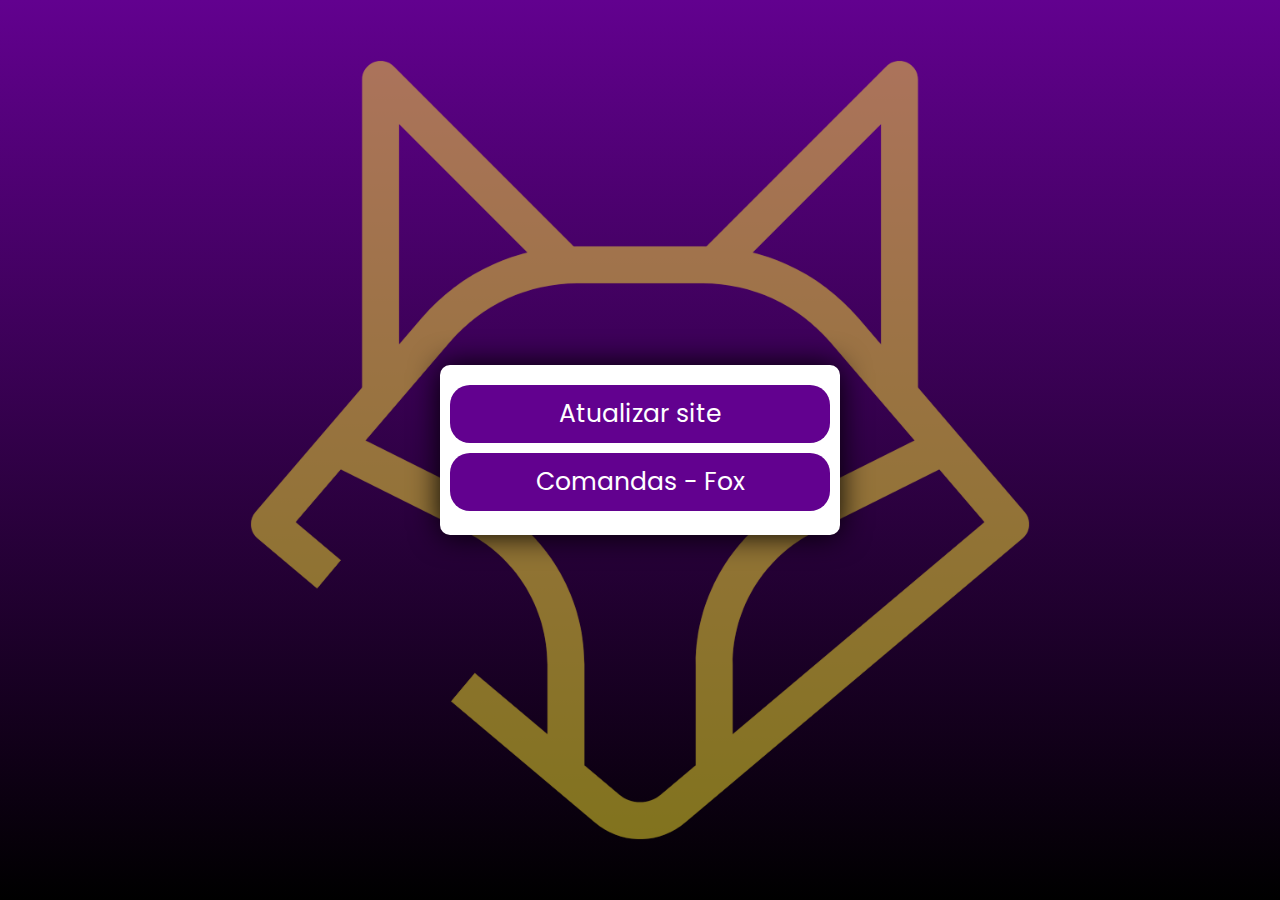
<file: localizar.html>
<!DOCTYPE html>
<html lang="pt-br">

<head>
    <meta charset="UTF-8">
    <meta name="viewport" content="width=device-width, initial-scale=1.0">
    <title>Redirecionar Fox</title>
</head>

<style>
    @import url('https://fonts.googleapis.com/css2?family=Poppins:ital,wght@0,100;0,200;0,300;0,400;0,500;0,600;0,700;0,800;0,900;1,100;1,200;1,300;1,400;1,500;1,600;1,700;1,800;1,900&display=swap');

    * {
        margin: 0;
        padding: 0;
        box-sizing: border-box;
        font-family: 'Poppins', sans-serif;
    }

    body {
        height: 100dvh;
        width: 100%;
        display: flex;
        justify-content: center;
        align-items: center;
        background: linear-gradient(#62018f, #000000);
        padding: 10px;
    }

    body::before {
        content: '';
        position: absolute;
        top: 0;
        left: 0;
        width: 100%;
        height: 100%;
        background: url('/imagens/2.png');
        background-position: center;
        background-repeat: no-repeat;
        background-size: contain;
        opacity: 0.5;
    }

    .buttons {
        justify-content: center;
        align-items: center;
        width: 400px;
        height: 170px;
        background-color: #ffffff;
        border: none;
        border-radius: 10px;
        gap: 20px;
        padding: 10px;
        box-shadow: 0 0 30px #000000;
        z-index: 999;
    }

    button {
        border: none;
        border-radius: 20px;
        background-color: #62018f;
        padding: 10px;
        width: 100%;
        margin-top: 10px;
        font-size: 25px;
        cursor: pointer;
    }

    button a {
        color: #ffffff;
        text-decoration: none;
    }

    button:hover {
        background-color: #862caf;
    }
</style>

<body>

    <div class="buttons">
        <button> <a href="https://forms.clickup.com/90131557899/f/2ky44vgb-53/7IKY44LUH23F8EUAVG">Atualizar
                site</a></button>
        <button><a href="comanda.html">Comandas - Fox</a></button>
    </div>

</body>

</html>
</file>
<file: css/style.css>
:root {
    --primary-color: #5B2690;
    --secondary-color: #FCE532;
    --dark-color: #333;
    --light-color: #f4f4f4;
    --white-color: #fff;
    --black-color: #000;
    --gray-color: #777;
    --light-gray: #e0e0e0;
}

* {
    margin: 0;
    padding: 0;
    box-sizing: border-box;
    font-family: 'Poppins', sans-serif;
}

.header {
    height: 100dvh;
}

body {
    font-family: 'Poppins', sans-serif;
    line-height: 1.6;
    color: var(--dark-color);
    background-color: var(--white-color);
}

/* Animação de entrada suave para todo o conteúdo */
@keyframes fadeIn {
    from {
        opacity: 0;
        transform: translateY(20px);
    }

    to {
        opacity: 1;
        transform: translateY(0);
    }
}

.container {
    width: 90%;
    max-width: 1700px;
    margin: 0 auto;
    padding: 0 15px;
    animation: fadeIn 0.8s ease-out forwards;
}

.btn {
    display: inline-block;
    background-color: var(--primary-color);
    color: var(--white-color);
    padding: 12px 25px;
    border: none;
    border-radius: 30px;
    cursor: pointer;
    font-weight: 500;
    text-transform: uppercase;
    transition: all 0.3s ease;
    text-decoration: none;
    font-size: 30px;
    box-shadow: 0px 2px 10px #5b2690,
        0px 5px 15px #a150f3;
    color: #ffffff;
    position: relative;
    overflow: hidden;
}

/* Efeito de brilho ao passar o mouse no botão */
.btn::after {
    content: '';
    position: absolute;
    top: -50%;
    left: -60%;
    width: 200%;
    height: 200%;
    background: rgba(255, 255, 255, 0.2);
    transform: rotate(30deg);
    transition: all 0.3s ease;
    pointer-events: none;
}

.btn:hover::after {
    left: 100%;
}

.btn:hover {
    background-color: #4a1f75;
    transform: translateY(-2px);
    box-shadow: 0 5px 15px rgba(0, 0, 0, 0.1);
}

.section-title {
    font-size: 50px;
    text-align: center;
    text-transform: uppercase;
    color: #ffffff;
    position: relative;
    padding-bottom: 10px;
    margin: auto;
}

/* Animação de sublinhado para títulos */
.section-title::after {
    content: '';
    position: absolute;
    bottom: 10px;
    left: 50%;
    transform: translateX(-50%);
    width: 0;
    height: 3px;
    background: var(--secondary-color);
    transition: width 0.5s ease;
}

.section-title:hover::after {
    width: 50%;
}

.section-title span {
    color: #FCE532;
}

.section-subtitle {
    color: #f9f9f9;
    text-align: center;
    margin-top: -10px;
    margin-bottom: 50px;
    font-size: 20px;
}

/* Header */
header {
    background: linear-gradient(#000000, #5b2690);
    box-shadow: 2px 2px 10px #000000;
    position: fixed;
    width: 100%;
    top: 0;
    z-index: 1000;
    padding: 15px 0;
    /* Animação de header sticky suave */
    transition: all 0.3s ease;
}

header.scrolled {
    padding: 10px 0;
    background: rgba(0, 0, 0, 0.9);
}

header .container {
    display: flex;
    justify-content: space-evenly;
    align-items: center;
}

.logo {
    display: flex;
    justify-content: center;
    align-items: center;
    gap: 20px;
    transition: transform 0.3s ease;
}

/* Efeito de escala no logo */
.logo:hover {
    transform: scale(1.05);
}

.logo hr {
    height: 80px;
    transition: height 0.3s ease;
}

.logo:hover hr {
    height: 90px;
}

#acai {
    color: #e6d12e;
}

.logo img {
    width: 80px;
    transition: transform 0.5s ease;
}

.logo:hover img {
    transform: rotate(10deg);
}

.text-logo {
    display: flex;
    gap: 10px;
}

.logo h1 {
    color: #ffffff;
}

nav ul {
    display: flex;
    list-style: none;
}

nav ul li {
    margin-left: 30px;
    position: relative;
}

/* Animação de sublinhado nos links de navegação */
nav ul li::after {
    content: '';
    position: absolute;
    bottom: 0;
    left: 50%;
    transform: translateX(-50%);
    width: 0;
    height: 2px;
    background: var(--white-color);
    transition: width 0.3s ease;
}

nav ul li:hover::after {
    width: 70%;
}

nav ul li a {
    color: #ffffff;
    text-decoration: none;
    font-weight: 500;
    transition: color 0.3s ease;
    padding: 10px;
}

nav ul li a:hover {
    color: var(--primary-color);
    background-color: #ffffff;
    border-radius: 20px 0 20px 0;
    transition: .2s all ease-in-out;
}

.cart-icon {
    cursor: pointer;
    font-size: 1.3rem;
    color: #ffffff;
    transition: transform 0.3s ease;
    position: fixed;
    width: 60px;
    height: 60px;
    bottom: 40px;
    right: 40px;
    background-color: #25d366;
    color: #FFF;
    border-radius: 50px;
    text-align: center;
    font-size: 30px;
    box-shadow: 2px 2px 3px #999;
    z-index: 1000;
    display: flex;
    align-items: center;
    justify-content: center;
    transition: all 0.3s ease;
    animation: pulse 2s infinite;
}

.cart-icon:hover {
    transform: scale(1.2);
}

.cart-count {
    position: absolute;
    top: -10px;
    right: -10px;
    background-color: var(--primary-color);
    color: var(--white-color);
    border-radius: 50%;
    width: 20px;
    height: 20px;
    display: flex;
    justify-content: center;
    align-items: center;
    font-size: 0.7rem;
    font-weight: bold;
    /* Animação de pulso quando o carrinho tem itens */
    animation: pulse 2s infinite;
}

.cart-iconVoltar {
    cursor: pointer;
    font-size: 1.3rem;
    color: #ffffff;
    transition: transform 0.3s ease;
    position: fixed;
    width: 160px;
    height: 60px;
    bottom: 40px;
    right: 40px;
    background-color: #25d366;
    color: #FFF;
    text-align: center;
    font-size: 17px;
    box-shadow: 2px 2px 3px #999;
    border-radius: 20px;
    z-index: 1000;
    display: flex;
    align-items: center;
    justify-content: center;
    transition: all 0.3s ease;
    animation: pulse 2s infinite;
}

.cart-iconVoltar a {
    text-decoration: none;
    color: #ffffff;
}

.cart-iconVoltar:hover {
    transform: scale(1.2);
}

@keyframes pulse {
    0% {
        transform: scale(1);
    }

    50% {
        transform: scale(1.1);
    }

    100% {
        transform: scale(1);
    }
}

/* Hero Section */
.hero {
    background: linear-gradient(rgba(0, 0, 0, 0.5), rgba(0, 0, 0, 0.5)), url(/imagens/background.png) no-repeat center center/cover;
    height: 100dvh;
    display: flex;
    align-items: center;
    text-align: center;
    color: var(--white-color);
    margin-top: 70px;
    position: relative;
    overflow: hidden;
}

/* Efeito de partículas no hero */
.hero::before {
    content: '';
    position: absolute;
    top: 0;
    left: 0;
    width: 100%;
    height: 100%;
    background: url('data:image/svg+xml;utf8,<svg xmlns="http://www.w3.org/2000/svg" viewBox="0 0 100 100" preserveAspectRatio="none"><path fill="rgba(255,255,255,0.05)" d="M0,0 L100,0 L100,100 L0,100 Z" /></svg>');
    animation: particleAnimation 20s linear infinite;
}

@keyframes particleAnimation {
    0% {
        background-position: 0 0;
    }

    100% {
        background-position: 100px 100px;
    }
}

.hero-content {
    max-width: 800px;
    margin: 0 auto;
    position: relative;
    z-index: 1;
    animation: fadeInUp 1s ease-out 0.3s both;
}

@keyframes fadeInUp {
    from {
        opacity: 0;
        transform: translateY(30px);
    }

    to {
        opacity: 1;
        transform: translateY(0);
    }
}

.hero-content img {
    width: 250px;
    transition: transform 0.5s ease;
}

.hero-content:hover img {
    transform: rotate(5deg) scale(1.05);
}

.hero-content span {
    color: #e6d12e;
}


.hero h2 {
    font-size: 50px;
    text-transform: uppercase;
    font-weight: 800;
    color: #ffffff;
    text-shadow: 2px 2px 4px rgba(0, 0, 0, 0.5);
}

.hero p {
    font-size: 1.2rem;
    margin-bottom: 30px;
    color: #ffffff;
    animation: fadeIn 1s ease-out 0.6s both;
}

/* Products Section */
.products {
    padding: 80px 0;
    background: linear-gradient(#000000, #5B2690, #000000);
    position: relative;
    display: none;
}

.products1 {
    padding: 80px 0;
    background: linear-gradient(#000000, #5B2690, #000000);
    position: relative;
    display: none;
}

.products1 .product-grid {
    display: grid;
    grid-template-columns: repeat(auto-fill, minmax(450px, 1fr));
    gap: 20px;
    justify-content: space-evenly;
}

.products1 .product-image {
    max-height: 500px;
    height: 100%;
}

/* Efeito de onda na seção */
.products::before {
    content: '';
    position: absolute;
    top: -10px;
    left: 0;
    width: 100%;
    height: 20px;
    background: url('data:image/svg+xml;utf8,<svg xmlns="http://www.w3.org/2000/svg" viewBox="0 0 1200 120" preserveAspectRatio="none"><path d="M0,0V46.29c47.79,22.2,103.59,32.17,158,28,70.36-5.37,136.33-33.31,206.8-37.5C438.64,32.43,512.34,53.67,583,72.05c69.27,18,138.3,24.88,209.4,13.08,36.15-6,69.85-17.84,104.45-29.34C989.49,25,1113-14.29,1200,52.47V0Z" opacity=".25" fill="%235b2690"/><path d="M0,0V15.81C13,36.92,27.64,56.86,47.69,72.05,99.41,111.27,165,111,224.58,91.58c31.15-10.15,60.09-26.07,89.67-39.8,40.92-19,84.73-46,130.83-49.67,36.26-2.85,70.9,9.42,98.6,31.56,31.77,25.39,62.32,62,103.63,73,40.44,10.79,81.35-6.69,119.13-24.28s75.16-39,116.92-43.05c59.73-5.85,113.28,22.88,168.9,38.84,30.2,8.66,59,6.17,87.09-7.5,22.43-10.89,48-26.93,60.65-49.24V0Z" opacity=".5" fill="%235b2690"/><path d="M0,0V5.63C149.93,59,314.09,71.32,475.83,42.57c43-7.64,84.23-20.12,127.61-26.46,59-8.63,112.48,12.24,165.56,35.4C827.93,77.22,886,95.24,951.2,90c86.53-7,172.46-45.71,248.8-84.81V0Z" fill="%235b2690"/></svg>');
    background-size: cover;
}

.product-grid {
    display: grid;
    grid-template-columns: repeat(auto-fill, minmax(400px, 1fr));
    gap: 20px;
    justify-content: space-evenly;
}

.product-card {
    background-color: var(--white-color);
    border-radius: 10px;
    overflow: hidden;
    box-shadow: 0 5px 15px rgba(0, 0, 0, 0.1);
    transition: transform 0.3s ease, box-shadow 0.3s ease;
    border: 3px solid #ffffff;
    position: relative;
    opacity: 0;
    animation: fadeInUp 0.5s ease-out forwards;
    height: 100%;
    /* Remove a altura fixa (600px) */
    display: flex;
    /* Ativa flexbox */
    flex-direction: column;
    /* Organiza os itens verticalmente */
}

.product-info {
    padding: 15px;
    flex-grow: 1;
    /* Faz o .product-info ocupar todo o espaço disponível */
    display: flex;
    flex-direction: column;
}

.add-to-cart {
    margin-top: auto;
    /* Empurra o botão para o final do card */
    padding: 10px 20px;
    background-color: #ff6b6b;
    color: white;
    border: none;
    border-radius: 5px;
    cursor: pointer;
    transition: background-color 0.3s;
    width: 100%;
}

.add-to-cart:hover {
    background-color: #ff5252;
}

/* Animação sequencial para os cards */
.product-card:nth-child(1) {
    animation-delay: 0.1s;
}

.product-card:nth-child(2) {
    animation-delay: 0.2s;
}

.product-card:nth-child(3) {
    animation-delay: 0.3s;
}

.product-card:nth-child(4) {
    animation-delay: 0.4s;
}

.product-card:nth-child(5) {
    animation-delay: 0.5s;
}

.product-card:nth-child(6) {
    animation-delay: 0.6s;
}

.product-card::before {
    content: '';
    position: absolute;
    top: 0;
    left: 0;
    width: 100%;
    height: 100%;
    background: linear-gradient(135deg, rgba(91, 38, 144, 0.1) 0%, rgba(252, 229, 50, 0.1) 100%);
    z-index: -1;
    opacity: 0;
    transition: opacity 0.3s ease;
}

.product-card:hover::before {
    opacity: 1;
}

.product-card:hover {
    transform: translateY(-10px);
    box-shadow: 0 15px 30px rgba(91, 38, 144, 0.2);
}

.product-image {
    height: 250px;
    overflow: hidden;
    position: relative;
}

.product-image img {
    width: 100%;
    height: 100%;
    object-fit: cover;
    transition: transform 0.5s ease;
}

.product-card:hover .product-image img {
    transform: scale(1.1);
}

.product-info {
    padding: 20px;
}

.product-info h3 {
    font-size: 1.5rem;
    margin-bottom: 10px;
    color: var(--primary-color);
    transition: color 0.3s ease;
}

.product-card:hover .product-info h3 {
    color: var(--secondary-color);
}

.product-description {
    color: var(--gray-color);
    margin-bottom: 15px;
    font-size: 0.9rem;
}

.product-sizes {
    margin-bottom: 15px;
}

.size-option {
    margin-bottom: 8px;
}

.size-option input[type="radio"] {
    margin-right: 8px;
    accent-color: #5B2690;
}

.add-to {
    width: 100%;
    padding: 12px;
    background-color: var(--primary-color);
    color: var(--white-color);
    border: none;
    border-radius: 5px;
    cursor: pointer;
    font-weight: 500;
    text-transform: uppercase;
    transition: all 0.3s ease;
    position: relative;
    overflow: hidden;
}

.add-to::after {
    content: '→';
    position: absolute;
    right: -20px;
    top: 50%;
    transform: translateY(-50%);
    opacity: 0;
    transition: all 0.3s ease;
}

.add-to:hover::after {
    right: 15px;
    opacity: 1;
}

.add-to:hover {
    background-color: #4a1f75;
    padding-right: 35px;
}

.add-to-cart {
    width: 100%;
    padding: 12px;
    background-color: var(--primary-color);
    color: var(--white-color);
    border: none;
    border-radius: 5px;
    cursor: pointer;
    font-weight: 500;
    text-transform: uppercase;
    transition: all 0.3s ease;
    position: relative;
    overflow: hidden;
}

.add-to-cart::after {
    content: '→';
    position: absolute;
    right: -20px;
    top: 50%;
    transform: translateY(-50%);
    opacity: 0;
    transition: all 0.3s ease;
}

.add-to-cart:hover::after {
    right: 15px;
    opacity: 1;
}

.add-to-cart:hover {
    background-color: #4a1f75;
    padding-right: 35px;
}

/* Custom Açaí Section */
.custom-acai {
    padding: 80px 0;
    background: linear-gradient(#000000, #5B2690);
    position: relative;
    overflow: hidden;
    display: none;
}


.custom-acai::before {
    content: '';
    position: absolute;
    top: 0;
    left: 0;
    width: 100%;
    height: 100%;
    background: url('data:image/svg+xml;utf8,<svg xmlns="http://www.w3.org/2000/svg" viewBox="0 0 100 100" preserveAspectRatio="none"><path fill="rgba(252, 229, 50, 0.05)" d="M0,0 L100,0 L100,100 L0,100 Z" /></svg>');
    animation: pulseBackground 10s ease infinite;
}

@keyframes pulseBackground {
    0% {
        opacity: 0.05;
    }

    50% {
        opacity: 0.1;
    }

    100% {
        opacity: 0.05;
    }
}

.custom-form {
    max-width: 800px;
    margin: 0 auto;
    background-color: var(--white-color);
    border-radius: 10px;
    box-shadow: 0 5px 15px rgba(0, 0, 0, 0.05);
    border: 7px solid #ffffff;
}

.custom-form img {
    width: 100%;
    border-radius: 20px 20px 0 0;
}



.form-group {
    margin-bottom: 10px;
    font-size: 20px;
    color: #5b2690;
    font-weight: 900;

}



.form-group label {
    display: block;
    margin-bottom: 10px;
    font-weight: 800;
    text-align: center;

}

.form-group select,
.form-group textarea {
    width: 100%;
    padding: 12px 15px;
    border: 1px solid var(--light-gray);
    border-radius: 5px;
    font-family: 'Poppins', sans-serif;
    font-size: 1rem;
    transition: all 0.3s ease;
}

.form-group select:focus,
.form-group textarea:focus {
    border-color: var(--primary-color);
    box-shadow: 0 0 0 3px rgba(91, 38, 144, 0.2);
    outline: none;
}

.form-group textarea {
    min-height: 100px;
    resize: vertical;
}

.checkbox-group {
    display: grid;
    grid-template-columns: repeat(auto-fill, minmax(200px, 1fr));
    gap: 10px;
}

.checkbox-group label {
    display: flex;
    align-items: center;
    font-weight: 400;
    cursor: pointer;
    transition: transform 0.3s ease;
    border: .2px solid #FCE532;
    padding: 10px;
    border-radius: 10px;
    background-color: transparent;
}

.checkbox-group label:hover {
    transform: translateX(5px);
}

#custumizarTamanhos {
    font-size: 25px;
    background-color: #5B2690;
    color: #ffffff;
    border-radius: 10px;
    transition: all 0.3s ease;
}

#custumizarTamanhos:hover {
    letter-spacing: 1px;
}

.titulos-catalgo {
    font-size: 20px;
    border: .2px solid #5b2690;
    color: #ffffff;
    border-radius: 10px;
    transition: all 0.3s ease;
    padding: 10px;
    background-color: #FCE532;
}

.checkbox-group input[type="checkbox"],
.checkbox-group input[type="radio"] {
    margin-right: 8px;
    width: 20px;
    height: 20px;
    accent-color: #5b2690;
    transition: transform 0.3s ease;
}

.checkbox-group input[type="checkbox"]:hover,
.checkbox-group input[type="radio"]:hover {
    transform: scale(1.1);
}

#add-custom-to-cart {
    width: 100%;
    margin-top: 20px;
}

/* About Section */
.about {
    padding: 80px 0;
    background:linear-gradient(#000000, #5B2690)
}

.about-content {
    max-width: 800px;
    margin: 0 auto;
    text-align: center;
}

.about-content p {
    color: #ffffff;
}

.about-highlights {
    display: grid;
    grid-template-columns: repeat(auto-fit, minmax(200px, 1fr));
    gap: 30px;
    margin-top: 50px;
}

.highlight {
    text-align: center;
    padding: 30px 20px;
    background-color: #f9f9f9;
    border-radius: 10px;
    transition: all 0.3s ease;
    opacity: 0;
    transform: translateY(20px);
    animation: fadeInUp 0.5s ease-out forwards;
}

/* Animação sequencial para os destaques */
.highlight:nth-child(1) {
    animation-delay: 0.1s;
}

.highlight:nth-child(2) {
    animation-delay: 0.2s;
}

.highlight:nth-child(3) {
    animation-delay: 0.3s;
}

.highlight:nth-child(4) {
    animation-delay: 0.4s;
}

.highlight:hover {
    transform: translateY(-10px) scale(1.05);
    box-shadow: 0 15px 30px rgba(0, 0, 0, 0.1);
}

.highlight i {
    font-size: 2.5rem;
    color: var(--primary-color);
    margin-bottom: 15px;
    transition: transform 0.5s ease, color 0.3s ease;
}

.highlight:hover i {
    transform: rotate(360deg);
    color: var(--secondary-color);
}

.highlight h3 {
    margin-bottom: 10px;
    color: var(--dark-color);
}

.highlight p {
    color: var(--gray-color);
    font-size: 0.9rem;
}

/* Contact Section */
.contact {
    padding: 80px 0;
    background: linear-gradient(#5b2690, #000000);
}

.contact-content {
    display: grid;
    grid-template-columns: repeat(auto-fit, minmax(300px, 1fr));
    gap: 50px;
    margin-top: 50px;
}

.contact-info {
    background-color: #e6d12e;
    padding: 30px;
    border-radius: 10px;
    box-shadow: 0 5px 15px rgba(0, 0, 0, 0.05);
    transition: all 0.3s ease;
}

.contact-info img {
    width: 100px;
}

.contact-info:hover {
    transform: translateY(-5px);
    box-shadow: 0 15px 30px rgba(0, 0, 0, 0.1);
}

.logo-contact {
    display: flex;
    padding: 10px;
}

.logo-contact h1 {
    color: #ffffff;
    padding: 10px;
    font-size: 50px;
}

.logo-contact span {
    color: #5b2690;
}

.logo-contact hr {
    border: none;
    width: 3px;
    background-color: #ffffff;
}

.logo-contact h5 {
    color: #5b2690;
    margin-top: -30px;
    font-size: 17px;
    padding: 10px;
}

.contact-info h3 {
    margin-bottom: 20px;
    color: #ffffff;
    padding: 10px;
    border-radius: 20px;
    position: relative;
    display: inline-block;
    background-color: #5b2690;
}



.contact-info p {
    margin-bottom: 15px;
    display: flex;
    align-items: center;
    background-color: #ffffff;
    padding: 10px;
    border-radius: 20px;
    width: 100%;
}

.contact-info a {
    display: flex;
    justify-content: center;
    align-items: center;
    transition: transform 0.3s ease;
}

.contact-info a:hover {
    transform: translateX(5px);
}

.contact-info i {
    margin-right: 10px;
    font-size: 30px;
    color: #5b2690;
    transition: transform 0.3s ease;
}

.contact-info:hover i {
    transform: scale(1.1);
}

.social-media {
    display: flex;
    gap: 15px;
    margin-top: 20px;
}

.social-media a {
    display: flex;
    justify-content: center;
    align-items: center;
    width: 40px;
    height: 40px;
    background-color: var(--primary-color);
    color: var(--white-color);
    border-radius: 50%;
    transition: all 0.3s ease;
    padding: 10px;
    animation: bounce 2s infinite;
}

/* Animação de bounce alternada para ícones sociais */
.social-media a:nth-child(1) {
    animation-delay: 0.1s;
}

.social-media a:nth-child(2) {
    animation-delay: 0.2s;
}

.social-media a:nth-child(3) {
    animation-delay: 0.3s;
}

.social-media a:nth-child(4) {
    animation-delay: 0.4s;
}

@keyframes bounce {

    0%,
    100% {
        transform: translateY(0);
    }

    50% {
        transform: translateY(-10px);
    }
}

.social-media a:hover {
    background-color: #4a1f75;
    transform: translateY(-3px) scale(1.1);
    animation: none;
}

.social-media img {
    width: 50px;
    background-color: #ffffff;
    padding: 5px;
    border: 3px solid #5b2690;
    border-radius: 50px;
    transition: transform 0.3s ease;
}

.social-media img:hover {
    transform: rotate(10deg);
}

.contact-form {
    background-color: #e6d12e;
    padding: 30px;
    border-radius: 10px;
    box-shadow: 0 5px 15px rgba(0, 0, 0, 0.05);
    transition: all 0.3s ease;
}

.contact-form:hover {
    box-shadow: 0 15px 30px rgba(0, 0, 0, 0.1);
}

.contact-form input,
.contact-form textarea {
    width: 100%;
    padding: 12px 15px;
    margin-bottom: 15px;
    border: 1px solid var(--light-gray);
    border-radius: 20px;
    font-family: 'Poppins', sans-serif;
    font-size: 1rem;
    transition: all 0.3s ease;
}

.contact-form input:focus,
.contact-form textarea:focus {
    border-color: var(--primary-color);
    box-shadow: 0 0 0 3px rgba(91, 38, 144, 0.2);
    outline: none;
}

.contact-form textarea {
    min-height: 150px;
    resize: vertical;
}

/* Footer */
footer {
    background-color: #000000;
    color: var(--white-color);
    padding: 60px 0 20px;
    position: relative;
}

/* Efeito de onda no footer */
footer::before {
    content: '';
    position: absolute;
    top: -10px;
    left: 0;
    width: 100%;
    height: 20px;
    background: url('data:image/svg+xml;utf8,<svg xmlns="http://www.w3.org/2000/svg" viewBox="0 0 1200 120" preserveAspectRatio="none"><path d="M0,0V46.29c47.79,22.2,103.59,32.17,158,28,70.36-5.37,136.33-33.31,206.8-37.5C438.64,32.43,512.34,53.67,583,72.05c69.27,18,138.3,24.88,209.4,13.08,36.15-6,69.85-17.84,104.45-29.34C989.49,25,1113-14.29,1200,52.47V0Z" opacity=".25" fill="%23000000"/><path d="M0,0V15.81C13,36.92,27.64,56.86,47.69,72.05,99.41,111.27,165,111,224.58,91.58c31.15-10.15,60.09-26.07,89.67-39.8,40.92-19,84.73-46,130.83-49.67,36.26-2.85,70.9,9.42,98.6,31.56,31.77,25.39,62.32,62,103.63,73,40.44,10.79,81.35-6.69,119.13-24.28s75.16-39,116.92-43.05c59.73-5.85,113.28,22.88,168.9,38.84,30.2,8.66,59,6.17,87.09-7.5,22.43-10.89,48-26.93,60.65-49.24V0Z" opacity=".5" fill="%23000000"/><path d="M0,0V5.63C149.93,59,314.09,71.32,475.83,42.57c43-7.64,84.23-20.12,127.61-26.46,59-8.63,112.48,12.24,165.56,35.4C827.93,77.22,886,95.24,951.2,90c86.53-7,172.46-45.71,248.8-84.81V0Z" fill="%23000000"/></svg>');
    background-size: cover;
}

.footer-content {
    display: grid;
    grid-template-columns: repeat(auto-fit, minmax(250px, 1fr));
    gap: 40px;
    margin-bottom: 40px;
}

.footer-logo h2 {
    font-size: 1.8rem;
    margin-bottom: 10px;
    transition: color 0.3s ease;
}

.footer-logo h2:hover {
    color: var(--secondary-color);
}

.footer-logo h2 span {
    color: var(--secondary-color);
}

.footer-logo p {
    color: var(--light-gray);
}

.footer-links h3,
.footer-contact h3 {
    margin-bottom: 20px;
    font-size: 1.2rem;
    color: var(--secondary-color);
    position: relative;
    display: inline-block;
}

.footer-links h3::after,
.footer-contact h3::after {
    content: '';
    position: absolute;
    bottom: -5px;
    left: 0;
    width: 30px;
    height: 2px;
    background: var(--secondary-color);
    transition: width 0.3s ease;
}

.footer-links h3:hover::after,
.footer-contact h3:hover::after {
    width: 50px;
}

.footer-links ul {
    list-style: none;
}

.footer-links li {
    margin-bottom: 10px;
    position: relative;
    padding-left: 15px;
}

.footer-links li::before {
    content: '→';
    position: absolute;
    left: 0;
    color: var(--secondary-color);
    opacity: 0;
    transition: all 0.3s ease;
}

.footer-links li:hover::before {
    opacity: 1;
    left: -5px;
}

.footer-links a {
    color: var(--light-gray);
    text-decoration: none;
    transition: all 0.3s ease;
}

.footer-links a:hover {
    color: var(--secondary-color);
    padding-left: 5px;
}

.footer-contact p {
    margin-bottom: 10px;
    display: flex;
    align-items: center;
    transition: transform 0.3s ease;
}

.footer-contact p:hover {
    transform: translateX(5px);
}

.footer-contact i {
    margin-right: 10px;
    color: var(--secondary-color);
    transition: transform 0.3s ease;
}

.footer-contact p:hover i {
    transform: scale(1.2);
}

.footer-bottom {
    text-align: center;
    padding-top: 20px;
    border-top: 1px solid rgba(255, 255, 255, 0.1);
    color: var(--light-gray);
    font-size: 0.9rem;
}

/* Cart Modal */
.cart-modal {
    position: fixed;
    top: 0;
    right: -100%;
    width: 100%;
    max-width: 400px;
    height: 100%;
    background-color: var(--white-color);
    box-shadow: -5px 0 15px rgba(0, 0, 0, 0.1);
    z-index: 3000;
    transition: right 0.3s ease;
    overflow-y: auto;
    will-change: right;
}

.cart-modal.active {
    right: 0;
}

.cart-content {
    padding: 20px;
    height: 100%;
    display: flex;
    flex-direction: column;
}

.cart-header {
    display: flex;
    justify-content: space-between;
    align-items: center;
    margin-bottom: 20px;
    padding-bottom: 15px;
    border-bottom: 1px solid var(--light-gray);
}

.cart-header h3 {
    font-size: 1.5rem;
    color: var(--primary-color);
}

.cart-header img {
    width: 100px;
    transition: transform 0.5s ease;
}

.cart-header:hover img {
    transform: rotate(10deg);
}

.close-cart {
    font-size: 1.8rem;
    cursor: pointer;
    color: var(--gray-color);
    transition: all 0.3s ease;
}

.close-cart:hover {
    color: var(--dark-color);
    transform: rotate(90deg);
}

.cart-items {
    flex-grow: 1;
    overflow-y: auto;
    margin-bottom: 20px;
}

.cart-item {
    display: flex;
    justify-content: space-between;
    align-items: center;
    padding: 15px 0;
    border-bottom: 1px solid var(--light-gray);
    transition: all 0.3s ease;
}

.cart-item:hover {
    background: rgba(91, 38, 144, 0.05);
}

.cart-item:last-child {
    border-bottom: none;
}

.item-info h4 {
    font-size: 1rem;
    margin-bottom: 5px;
    color: var(--dark-color);
}

.item-info p {
    font-size: 0.9rem;
    color: var(--gray-color);
}

.item-price {
    font-weight: 600;
    color: var(--primary-color);
    transition: color 0.3s ease;
}

.cart-item:hover .item-price {
    color: var(--secondary-color);
}

.item-remove {
    color: var(--gray-color);
    cursor: pointer;
    transition: all 0.3s ease;
}

.item-remove:hover {
    color: #ff0000;
    transform: scale(1.2);
}

.cart-total {
    padding: 20px 0;
    border-top: 1px solid var(--light-gray);
    text-align: right;
    font-size: 1.2rem;
    font-weight: 600;
}

.cart-total .total-price {
    color: var(--primary-color);
    transition: color 0.3s ease;
}

.cart-total:hover .total-price {
    color: var(--secondary-color);
}

.cart-actions {
    display: flex;
    flex-direction: column;
    gap: 10px;
}

.clear-cart {
    background-color: #e6d12e;
    transition: all 0.3s ease;
}

.clear-cart:hover {
    background-color: #837402;
    letter-spacing: 1px;
}

.checkout {
    background-color: #5b2690;
    color: #ffffff;
    transition: all 0.3s ease;
}

.checkout:hover {
    background-color: #9429ff;
    letter-spacing: 1px;
}

/* Overlay */
.overlay {
    position: fixed;
    top: 0;
    left: 0;
    width: 100%;
    height: 100%;
    background-color: rgba(0, 0, 0, 0.5);
    z-index: 1500;
    opacity: 0;
    visibility: hidden;
    transition: all 0.3s ease;
}

.overlay.active {
    opacity: 1;
    visibility: visible;
}

.logo-fox-footer {
    display: flex;
    align-items: center;
    gap: 20px;
    transition: transform 0.3s ease;
}

.logo-fox-footer:hover {
    transform: scale(1.05);
}

.logo-fox-footer img {
    width: 100px;
    transition: transform 0.5s ease;
}

.logo-fox-footer:hover img {
    transform: rotate(10deg);
}

.logo-fox-footer hr {
    height: 50px;
    width: 2px;
    transition: height 0.3s ease;
}

.logo-fox-footer:hover hr {
    height: 60px;
}

.fox-footer {
    line-height: 15px;
}

/* Responsive */
@media (max-width: 992px) {
    .section-title {
        font-size: 17px;
    }

    .hero h2 {
        font-size: 2.8rem;
    }
}

@media (max-width: 768px) {
    .logo-contact img {
        width: 90px;
    }

    .logo-contact h1 {
        font-size: 30px;
    }

    .logo-contact h5 {
        font-size: 15px;
    }

    nav ul {
        margin-top: 20px;
        display: none;
    }

    nav ul li {
        margin-left: 15px;
        margin-right: 15px;
    }

    .hero {
        height: auto;
        padding: 100px 0;
    }

    .hero h2 {
        font-size: 2.2rem;
    }

    .product-grid {
        grid-template-columns: repeat(auto-fill, minmax(300px, 1fr));
    }

    .checkbox-group {
        grid-template-columns: 1fr;
    }

    /* Desativa algumas animações em mobile para performance */
    .btn::after,
    .hero::before,
    .custom-acai::before {
        display: none;
    }
}

@media (max-width: 576px) {

    .container {
        width: 100%;
    }

    .section-title {
        font-size: 25px;
    }

    nav ul {
        flex-wrap: wrap;
        justify-content: center;
    }

    nav ul li {
        margin: 5px 10px;
    }

    .cart-modal {
        max-width: 100%;
    }

    #custumizarTamanhos {
        font-size: 17px;
    }

    .btn {
        font-size: 20px;
    }

    /* Ajusta animações para mobile */
    .product-card,
    .highlight {
        animation: fadeIn 0.5s ease-out forwards !important;
        animation-delay: 0s !important;
    }

    .customer-info-modal input {
        width: 100%;
        color: #5b2690;
        border-radius: 20px;
        border: .2px solid #5b2690;
        outline: none;
        padding: 10px;
        font-size: 15px;
    }

    .logo img {
        width: 50px;
    }

    .text-logo {
        font-size: 15px;
    }

    .logo hr {
        height: 50px;
    }

    header {
        padding: 10px;
    }

}

/* Para CELULARES (menos de 768px) - 30% */
@media (max-width: 767px) {
    .payment-options label {
        width: 100%;
        /* Largura para mobile */
        flex: 0 1 50%;
        /* Não cresce, não encolhe, largura fixa */
    }

    .payment-entrega label {
        width: 100%;
        /* Largura para mobile */
        flex: 0 1 50%;
        /* Não cresce, não encolhe, largura fixa */
    }

    .products1 .product-grid {
        display: grid;
        grid-template-columns: repeat(auto-fill, minmax(300px, 1fr));
        gap: 20px;
        justify-content: space-evenly;
    }

    .products1 .product-image {
        max-height: AUTO;
        height: 100%;
    }

}

/* Para COMPUTADORES (768px ou mais) - 40% */
@media (min-width: 768px) {
    .payment-options label {
        width: 40%;
        /* Largura para desktop */
        flex: 0 0 40%;
        /* Não cresce, não encolhe, largura fixa */
    }

    .payment-entrega label {
        width: 40%;
        /* Largura para desktop */
        flex: 0 0 40%;
        /* Não cresce, não encolhe, largura fixa */
    }

    .products1 .product-grid {
        display: grid;
        grid-template-columns: repeat(auto-fill, minmax(450px, 1fr));
        gap: 20px;
        justify-content: space-evenly;
    }

    .products1 .product-image {
        max-height: 500px;
        height: 100%;
    }

}

/* Estilos para o modal de informações do cliente */
.customer-info-modal {
    position: fixed;
    top: 0;
    left: 0;
    width: 100%;
    height: 100%;
    background-color: rgba(0, 0, 0, 0.5);
    display: none;
    justify-content: center;
    align-items: center;
    z-index: 4000;
}

.customer-info-modal.active {
    display: flex;
}

.customer-info-content {
    background-color: white;
    padding: 20px;
    border-radius: 10px;
    width: 90%;
    max-width: 500px;
    max-height: 90vh;
    overflow-y: auto;
}

.customer-info-header {
    display: flex;
    justify-content: space-between;
    align-items: center;
    margin-bottom: 20px;
}

.customer-info-header h3 {
    color: var(--primary-color);
    margin: 0;
}

.close-customer-info {
    font-size: 24px;
    cursor: pointer;
}

.payment-options {
    display: flex;
    flex-wrap: wrap;
    gap: 15px;
    margin-top: 10px;
}

.payment-options label {
    border: 0.2px solid #5b2690;
    padding: 10px 15px;
    border-radius: 20px;
    text-align: left;
    box-sizing: border-box;
    display: flex;
    align-items: center;
    gap: 10px;
    -webkit-appearance: none;
}

.payment-options input[type="radio"] {
    -webkit-appearance: none;
    /* Remove o estilo padrão do Safari */
    appearance: none;
    margin: 0;
    /* Remove margens padrão do iOS */
    padding: 0;
    /* Remove paddings internos */
    width: 16px;
    /* Tamanho fixo */
    height: 16px;
    border: 1px solid #5b2690;
    /* Borda personalizada */
    border-radius: 50%;
    /* Formato circular */
    outline: none;
    transition: all 0.2s;
    position: relative;
    /* Para pseudo-elementos */
}

/* Estilo quando selecionado */
.payment-options input[type="radio"]:checked::before {
    content: "";
    position: absolute;
    top: 2px;
    left: 2px;
    width: 10px;
    height: 10px;
    background: #5b2690;
    border-radius: 50%;
}

.payment-entrega {
    display: flex;
    flex-wrap: wrap;
    gap: 15px;
    margin-top: 10px;
}

.payment-entrega label {
    border: 0.2px solid #5b2690;
    padding: 10px 15px;
    border-radius: 20px;
    text-align: left;
    box-sizing: border-box;
    display: flex;
    align-items: center;
    gap: 10px;
    -webkit-appearance: none;
}

.payment-entrega input[type="radio"] {
    -webkit-appearance: none;
    /* Remove o estilo padrão do Safari */
    appearance: none;
    margin: 0;
    /* Remove margens padrão do iOS */
    padding: 0;
    /* Remove paddings internos */
    width: 16px;
    /* Tamanho fixo */
    height: 16px;
    border: 1px solid #5b2690;
    /* Borda personalizada */
    border-radius: 50%;
    /* Formato circular */
    outline: none;
    transition: all 0.2s;
    position: relative;
    /* Para pseudo-elementos */
}

/* Estilo quando selecionado */
.payment-entrega input[type="radio"]:checked::before {
    content: "";
    position: absolute;
    top: 2px;
    left: 2px;
    width: 10px;
    height: 10px;
    background: #5b2690;
    border-radius: 50%;
}

#labelNomeEntrega {
    color: #FCE532;
    font-size: 22px;
    filter: drop-shadow(2px 2px 2px #504f4f);
}

#imagemencerramento {
    width: 150px;
    display: block;
    margin: auto;
}

.customer-info-modal input {
    width: 100%;
    color: #5b2690;
    border-radius: 20px;
    border: .2px solid #5b2690;
    outline: none;
    padding: 15px;
    font-size: 20px;
}

.customer-info-modal input[type=radio] {
    accent-color: #5b2690;
}

/* Estilos do botão flutuante do WhatsApp */
.whatsapp-float {
    position: fixed;
    width: 60px;
    height: 60px;
    bottom: 40px;
    right: 40px;
    background-color: #25d366;
    color: #FFF;
    border-radius: 50px;
    text-align: center;
    font-size: 30px;
    box-shadow: 2px 2px 3px #999;
    z-index: 1000;
    display: flex;
    align-items: center;
    justify-content: center;
    transition: all 0.3s ease;
    animation: pulse 2s infinite;
}

.whatsapp-float:hover {
    background-color: #128C7E;
    transform: scale(1.1);

}


@keyframes pulse {
    0% {
        box-shadow: 0 0 0 0 rgba(37, 211, 102, 0.7);
    }

    70% {
        box-shadow: 0 0 0 10px rgba(37, 211, 102, 0);
    }

    100% {
        box-shadow: 0 0 0 0 rgba(37, 211, 102, 0);
    }
}

/* Responsivo para mobile */
@media (max-width: 768px) {
    .whatsapp-float {
        width: 50px;
        height: 50px;
        bottom: 20px;
        right: 20px;
        font-size: 25px;
    }

    .img-catalogo {
        display: none;
    }

    .form-group label {
        font-size: 17px;
    }

    .container1 {
        flex-wrap: wrap;
    }



}

@media (min-width: 768px) {
    .img-catalogo2 {
        display: none;
    }
}

.img-catalogo {
    background-image: url(/imagens/catalogo.jpg);
    width: 100%;
    height: 370px;
    background-size: cover;
    margin-bottom: 10px;
}

.img-catalogo2 {
    background-image: url(/imagens/catalogo2.jpg);
    width: 100%;
    height: 500px;
    background-size: cover;
    margin-bottom: 10px;
}

.form-group label {
    font-size: 17px;
    color: #5b2690;
}

.container1 {
    display: flex;
    padding: 20px;
    max-width: 1800px;
    width: 100%;
    margin: auto;
}

.container2 {
    gap: 20px;
}

.container2 img {
    width: 100px;

}

.logoExcelencia {
    display: flex;
    justify-content: center;
    align-items: center;
    gap: 10px;
}

.logoExcelencia span {
    color: #0178a7;
}

.logoExcelencia p {
    margin-top: -12px;
    color: #0178a7;
    font-size: 20px;
}

.logoExcelencia h1 {
    font-size: 25px;
}

.logoExcelencia hr {
    border: none;
    background-color: #ffffff;
    height: 50px;
    width: 2px;
}

.redes-sociais-excelencia {
    display: flex;
    gap: 20px;
    padding: 10px;
}

.redes-sociais-excelencia img {
    width: 30px;
    background-color: #ffffff;
    border-radius: 50%;
}

.informa-excelencia {
    padding: 10px;
}

.informa-excelencia h4 {
    text-align: center;
}

.informa-excelencia hr {
    margin-bottom: 10px;
}

.promocaodia {
    text-align: center;
    color: #5B2690;
    filter: drop-shadow(2px 2px 2px #333);
    background-color: #FCE532;
    border: 5px solid #5B2690;
    animation: promo .6s infinite alternate;
}

.promocaodia:hover {
    font-size: 17px;
    transition: .2s all;
}

#promocao {
    font-size: 20px;
    color: #5B2690;
    font-weight: 900;
}


@keyframes promo {
    0% {
        transform: translateY(-5px);
    }

    100% {
        transform: translateY(0);
    }
}

/* Estilos para os botões de tipo de pedido */
.order-type-options {
    display: flex;
    gap: 10px;
    margin-top: 5px;
}

.order-type-btn {
    flex: 1;
    padding: 10px;
    border: 2px solid #ddd;
    background-color: #f9f9f9;
    border-radius: 5px;
    cursor: pointer;
    font-weight: bold;
    text-align: center;
    transition: all 0.3s ease;
}

.order-type-btn.active {
    background-color: var(--primary-color);
    color: white;
    border-color: var(--primary-color);
}

.order-type-btn:hover {
    background-color: #e9e9e9;
}

.order-type-btn.active:hover {
    background-color: var(--primary-color);
}

/* estilização dos combos */
.combos-container {
    display: flex;
    justify-content: center;
    gap: 30px;
    flex-wrap: wrap;
    margin-bottom: 50px;
    padding: 10px;
}

.combo-card {
    background: linear-gradient(145deg, #2d1360, #4b1f8c);
    border-radius: 20px;
    padding: 30px;
    width: 300px;
    text-align: center;
    box-shadow: 0 10px 30px rgba(0, 0, 0, 0.3);
    transition: transform 0.3s ease, box-shadow 0.3s ease;
    border: 2px solid #5b2c99;
    position: relative;
    overflow: hidden;

}

.combo-card:hover {
    transform: translateY(-10px);
    box-shadow: 0 15px 40px rgba(0, 0, 0, 0.4);
}

.combo-card::before {
    content: "";
    position: absolute;
    top: -50%;
    left: -50%;
    width: 200%;
    height: 200%;
    background: radial-gradient(circle, rgba(255, 255, 255, 0.1) 0%, rgba(255, 255, 255, 0) 70%);
    transform: rotate(30deg);
}

.combo-card h2 {
    font-size: 1.8rem;
    margin-bottom: 20px;
    color: #ffdf40;
}

.combo-price {
    font-size: 2.5rem;
    font-weight: bold;
    margin: 15px 0;
    color: #fff;
    background: rgba(91, 38, 144, 0.5);
    padding: 10px;
    border-radius: 10px;
}

.combo-features {
    list-style: none;
    text-align: left;
    margin: 20px 0;
    padding: 0 15px;
}

.combo-features li {
    padding: 8px 0;
    border-bottom: 1px dashed rgba(255, 255, 255, 0.1);
    display: flex;
    align-items: center;
}

.combo-features li i {
    color: #ffdf40;
    margin-right: 10px;
}

.btn-combo {
    background: linear-gradient(to right, #ffdf40, #ffb400);
    color: #5B2690;
    border: none;
    padding: 14px 30px;
    font-size: 1.1rem;
    font-weight: bold;
    border-radius: 50px;
    cursor: pointer;
    transition: all 0.3s ease;
    margin-top: 15px;
    box-shadow: 0 5px 15px rgba(255, 223, 64, 0.3);
    display: inline-flex;
    align-items: center;
    justify-content: center;
    gap: 10px;
}

.btn-combo:hover {
    transform: translateY(-3px);
    box-shadow: 0 8px 20px rgba(255, 223, 64, 0.5);
}

.btn-combo:active {
    transform: translateY(1px);
}

.card-modal-combos {
    position: fixed;
    top: 0;
    left: 0;
    width: 100%;
    height: 100%;
    background-color: rgba(0, 0, 0, 0.8);
    z-index: 1000;
    display: flex;
    justify-content: center;
    align-items: center;
    opacity: 0;
    visibility: hidden;
    transition: all 0.3s ease;
}

.card-modal-combos.active {
    opacity: 1;
    visibility: visible;
}

.card-container-combo {
    max-width: 1000px;
    width: 90%;
    background: linear-gradient(to bottom, #1e0d3b, #2d1360);
    border-radius: 25px;
    box-shadow: 0 20px 50px rgba(0, 0, 0, 0.7);
    height: 100dvh;
    overflow-x: auto;
    position: relative;
    border: 2px solid #ffdf40;
    transform: scale(0.9);
    transition: transform 0.4s ease;
}

.card-container-combo h1 {
    color: #FCE532;
    padding: 10px;
}

.card-modal-combos.active .card-container-combo {
    transform: scale(1);
}

.card-header-combo {
    background: linear-gradient(to right, #5B2690, #7d3cb9);
    padding: 25px;
    text-align: center;
    position: relative;
}

.card-header-combo h2 {
    font-size: 2.2rem;
    color: #fff;
}

.card-header-combo span {
    color: #ffdf40;
    font-weight: 800;
}

.close-modal {
    position: absolute;
    top: 20px;
    right: 25px;
    background: none;
    border: none;
    color: #fff;
    font-size: 2rem;
    cursor: pointer;
    transition: transform 0.3s ease;
}

.close-modal:hover {
    transform: rotate(90deg);
    color: #ffdf40;
}

.card-body-combo {
    display: flex;
    padding: 25px;
    gap: 25px;
}

.card-left-combo,
.card-right-combo {
    flex: 1;
    background: rgba(255, 255, 255, 0.05);
    border-radius: 15px;
    padding: 20px;
    backdrop-filter: blur(10px);
    border: 1px solid rgba(255, 255, 255, 0.1);
}

.form-group-combo {
    margin-bottom: 25px;
}

.form-group-combo label {
    margin-bottom: 12px;
    font-weight: 600;
    font-size: 1.1rem;
    color: #ffdf40;

}

.titulos-catalgo-combo {
    display: block;
    padding: 12px 15px;
    background: rgba(91, 38, 144, 0.7);
    border-radius: 10px;
    margin-bottom: 15px;
    font-weight: 600;
    color: #fff;
    border-left: 4px solid #ffdf40;
}

.form-group-combo select {
    width: 100%;
    padding: 14px;
    font-size: 1rem;
    color: #fff;
    background: rgba(0, 0, 0, 0.3);
    border-radius: 10px;
    border: 1px solid #5B2690;
    outline: none;
}

.checkbox-group-combo {
    display: grid;
    grid-template-columns: repeat(auto-fill, minmax(200px, 1fr));
    gap: 12px;
}

.checkbox-group-combo label {
    display: flex;
    align-items: center;
    padding: 12px 15px;
    background: rgba(0, 0, 0, 0.2);
    border-radius: 8px;
    transition: all 0.2s ease;
    font-weight: 500;
    color: #fff;
    cursor: pointer;
    border: 1px solid rgba(91, 38, 144, 0.5);

}

.checkbox-group-combo label:hover {
    background: rgba(91, 38, 144, 0.4);
    border-color: #ffdf40;
    transform: translateY(-3px);
}

.checkbox-group-combo input[type="checkbox"] {
    margin-right: 10px;
    width: 18px;
    height: 18px;
    accent-color: #ffdf40;
    cursor: pointer;
}

.card-buttons-combo {
    display: flex;
    justify-content: center;
    gap: 20px;
    padding: 25px;
    border-top: 1px solid rgba(255, 255, 255, 0.1);
}

.modal-btn {
    padding: 15px 35px;
    font-size: 1.1rem;
    font-weight: 700;
    border: none;
    border-radius: 50px;
    cursor: pointer;
    transition: all 0.3s ease;
    display: flex;
    align-items: center;
    gap: 10px;
}

.btn-cancel {
    background: linear-gradient(to right, #f1f1f1, #e0e0e0);
    color: #5a5a5a;
}

.btn-add {
    background: linear-gradient(to right, #ffdf40, #ffb400);
    color: #5B2690;
}

.modal-btn:hover {
    transform: translateY(-3px);
    box-shadow: 0 5px 15px rgba(0, 0, 0, 0.3);
}

.btn-add:hover {
    box-shadow: 0 5px 15px rgba(255, 223, 64, 0.5);
}

@media (max-width: 900px) {
    .card-body-combo {
        flex-direction: column;
    }

    .header h1 {
        font-size: 2.8rem;
    }
}

@media (max-width: 600px) {
    .combos-container {
        flex-direction: column;
        align-items: center;
    }

    .combo-card {
        width: 100%;
        max-width: 400px;
    }

    .header h1 {
        font-size: 2.2rem;
    }

    .checkbox-group-combo {
        grid-template-columns: 1fr;
    }

    .card-buttons-combo {
        display: block;
        gap: 20px;
    }

    .btn-cancel {
        width: 100%;
        text-align: center;
        margin-bottom: 10px;
    }

    .card-container-combo {
        padding: 0;
    }
}


#itens {
    display: none;
    /* Esconde por padrão em mobile */
}

@media (min-width: 769px) {
    #itens {
        display: flex !important;
        /* Força mostrar em telas maiores */
    }

    button[onclick="clickMenu()"] {
        display: none;
        /* Esconde o botão em telas maiores */
    }

    #itens .logo {
        display: none;
    }
}

@media (max-width: 769px) {
    #itens {
        padding: 10px;
        background: linear-gradient(#4b1f8c, #000000);
        width: 100%;
        position: fixed;
        z-index: 2000;
        height: 100dvh;
        margin-left: -270px;
        gap: 20px;
        margin-top: -30px;
    }

    #itens li {
        margin-top: 20px;
    }

    #itens a {
        font-size: 20px;
    }

    #itens .logo {
        padding: 10px;
    }

    #itens button {
        border-radius: 20px;
        border: .2px solid #FCE532;
        padding: 10px;
        font-size: 20px;
        color: #FCE532;
        background-color: transparent;
    }

    #itenMenu {
        border-radius: 20px;
        border: .2px solid #FCE532;
        padding: 10px;
        font-size: 20px;
        color: #ffffff;
        background-color: transparent;
    }
}

/* #personalizarComboA,
#personalizarComboB,
#personalizarComboC {
    display: none;
} */
.personalizaracais {
    display: flex;
    justify-content: center;
    align-items: center;
    gap: 20px;
    padding: 10px;
}

.personalizaracais button {
    border: none;
    border-radius: 20px;
    padding: 10px;
    font-size: 20px;
    background: linear-gradient(120deg, #5B2690, #e6d12e);
    color: #ffffff;
    cursor: pointer;
}

.personalizaracais h2 {
    color: #ffffff;
}

/* Estilos da Seção Principal */
.CardapioCentral {
    width: 100%;
    margin: 0 auto;
    padding: 40px 20px;
    text-align: center;
    background: linear-gradient(#5B2690, #000000);
}

.CardapioCentral h1 {
    font-size: 3.5rem;
    margin-bottom: 15px;
    text-shadow: 0 0 15px rgba(255, 255, 255, 0.3);
    background: linear-gradient(45deg, #ffcc00, #ff9900);
    -webkit-background-clip: text;
    background-clip: text;
    color: transparent;
    font-weight: 700;
    letter-spacing: 1px;
}

.CardapioCentral>p {
    font-size: 1.2rem;
    max-width: 700px;
    margin: 0 auto 50px;
    color: #e6d9ff;
    line-height: 1.6;
}

/* Container dos Cards */
.cards-container {
    display: grid;
    grid-template-columns: repeat(auto-fit, minmax(280px, 1fr));
    gap: 30px;
    justify-content: center;
}

.cardapioCards {
    perspective: 1000px;
}

/* Estilização dos Cards */
.CardCardapio {

    backdrop-filter: blur(10px);
    border-radius: 20px;
    overflow: hidden;
    box-shadow: 0 15px 35px rgba(0, 0, 0, 0.25);
    transition: all 0.4s ease;
    transform-style: preserve-3d;
    height: 100%;
    display: flex;
    flex-direction: column;
    border: 2px solid #ffffff;
}

.cardapioCards:hover .CardCardapio {
    transform: translateY(-15px) rotateX(5deg);
    box-shadow: 0 25px 50px rgba(0, 0, 0, 0.4);
}

/* Parte Superior do Card (Imagem) */
.CardCardapioFoto {
    position: relative;
    background: linear-gradient(145deg, #3c187e, #000000);
    display: flex;
    justify-content: center;
    align-items: center;
    height: 190px;
}

.CardCardapioFoto::before {
    content: "";
    position: absolute;
    width: 150px;
    height: 150px;
    border-radius: 50%;
    background: rgba(255, 255, 255, 0.1);
    top: -40px;
    right: -40px;
}

.CardCardapioFoto::after {
    content: "";
    position: absolute;
    width: 100px;
    height: 100px;
    border-radius: 50%;
    background: rgba(255, 255, 255, 0.05);
    bottom: -30px;
    left: -30px;
}

.CardCardapioFoto img {
    width: 100%;
    object-fit: contain;
}

/* .cardapioCards:hover .CardCardapioFoto img {
    transform: scale(1.1);
} */

/* Corpo do Card */
.CardCardapioBody {
    padding: 25px;
    flex-grow: 1;
    display: flex;
    flex-direction: column;
}

#CardapioBodyP {
    font-size: 13px;
    color: #e6d9ff;
    margin-bottom: 25px;
    flex-grow: 1;
    line-height: 1.1;
}

.CardCardapioBody a {
    text-decoration: none;
    list-style: none;
}

#CardapioBodyP span {
    display: block;
    font-weight: 700;
    font-size: 30px;
    margin-top: 8px;
    color: #ffcc00;
    text-shadow: 0 0 10px rgba(255, 204, 0, 0.3);
}

/* Botão */
.CardCardapioBody button {
    background: linear-gradient(45deg, #ffcc00, #ff9900);
    color: #2d1360;
    border: none;
    padding: 14px 25px;
    font-size: 1.1rem;
    font-weight: 600;
    border-radius: 50px;
    cursor: pointer;
    transition: all 0.3s ease;
    box-shadow: 0 5px 15px rgba(255, 153, 0, 0.3);
    letter-spacing: 0.5px;
    text-transform: uppercase;
    align-self: center;
    width: 80%;
    max-width: 200px;
}

.CardCardapioBody button:hover {
    transform: translateY(-3px);
    box-shadow: 0 8px 20px rgba(255, 153, 0, 0.4);
    background: linear-gradient(45deg, #ffd84d, #ffad33);
}

.CardCardapioBody button:active {
    transform: translateY(0);
    box-shadow: 0 3px 10px rgba(255, 153, 0, 0.3);
}

/* Responsividade */
@media (max-width: 768px) {
    .cards-container {
        grid-template-columns: 1fr;
        max-width: 500px;
        margin: 0 auto;
    }

    .CardapioCentral h1 {
        font-size: 2.5rem;
    }

}

.cardapiogeral{
    width: 100%;
    height: 100dvh;
    background-image: url(/imagens/Cardapio/Cardapiogeral.png);
    background-position: center;
    background-size: contain;
    background-repeat: no-repeat;
    z-index: 4000;
    display: none;
}
</file>
